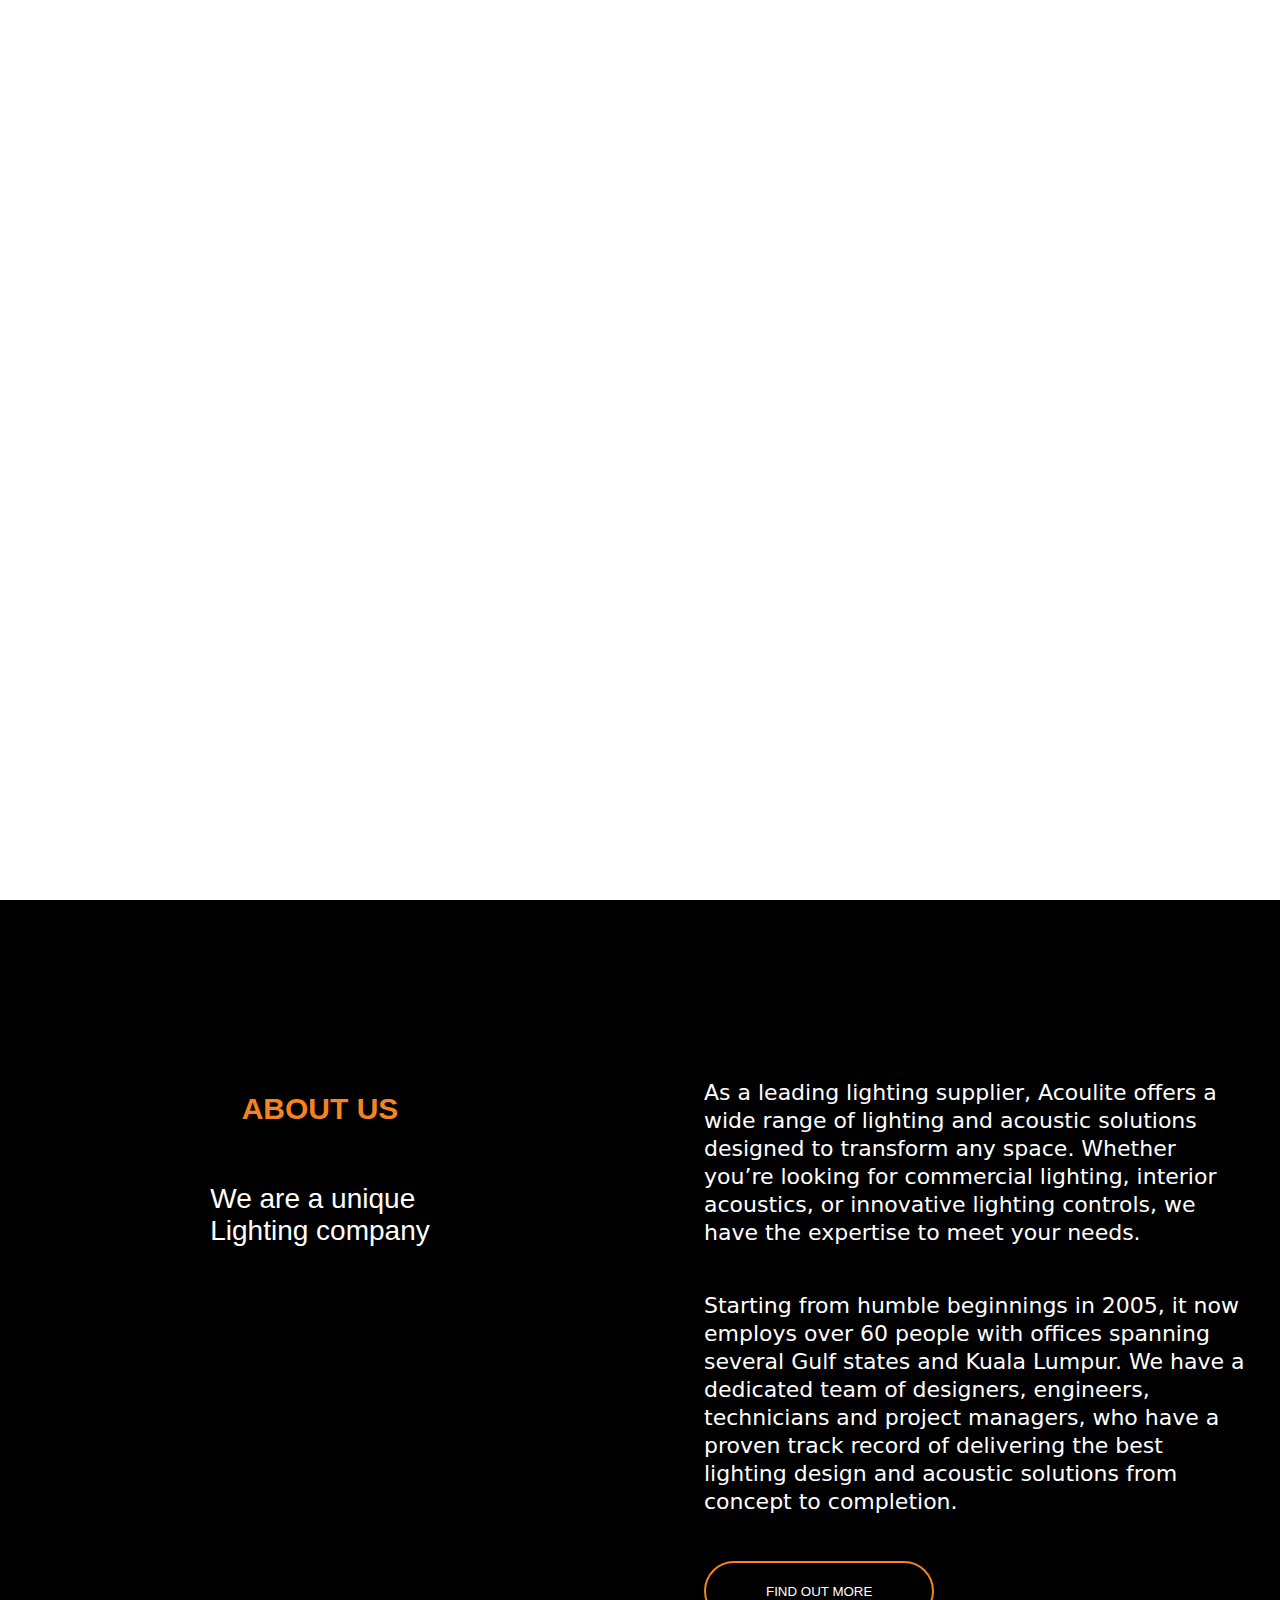
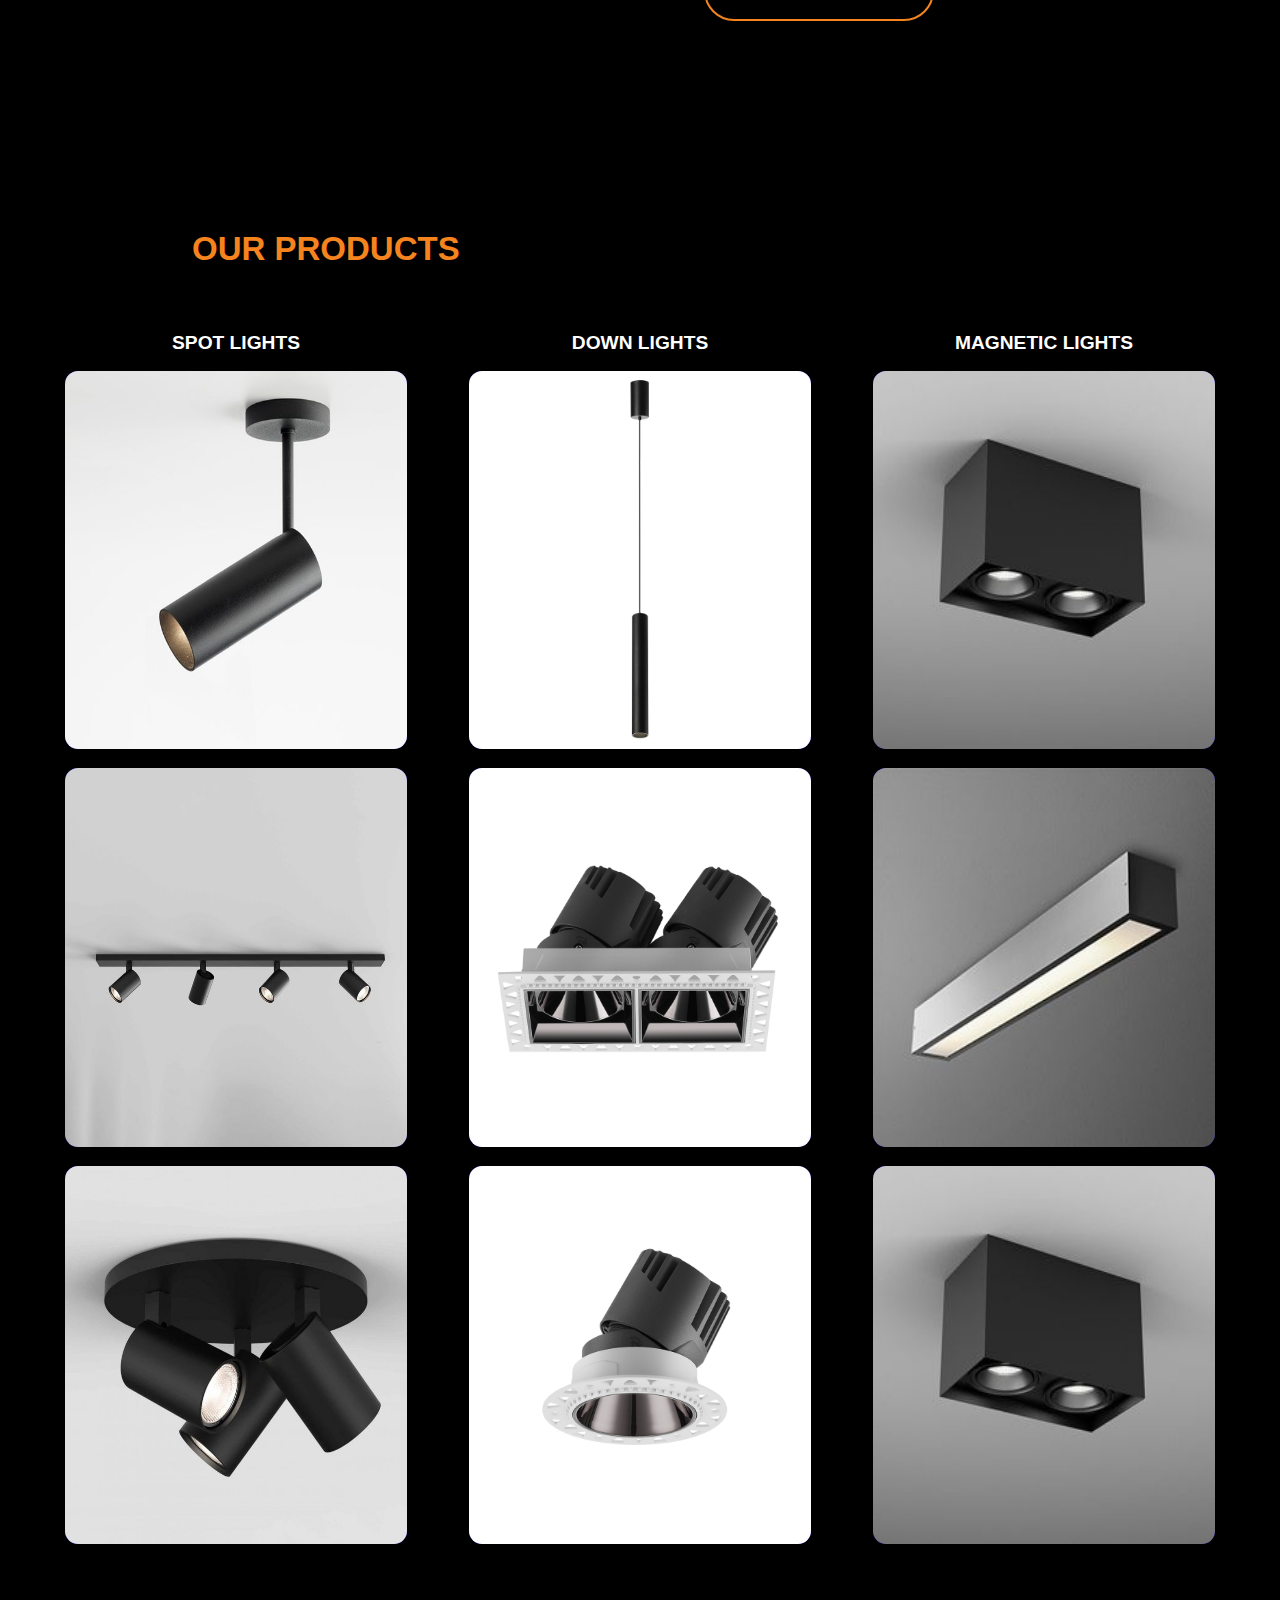
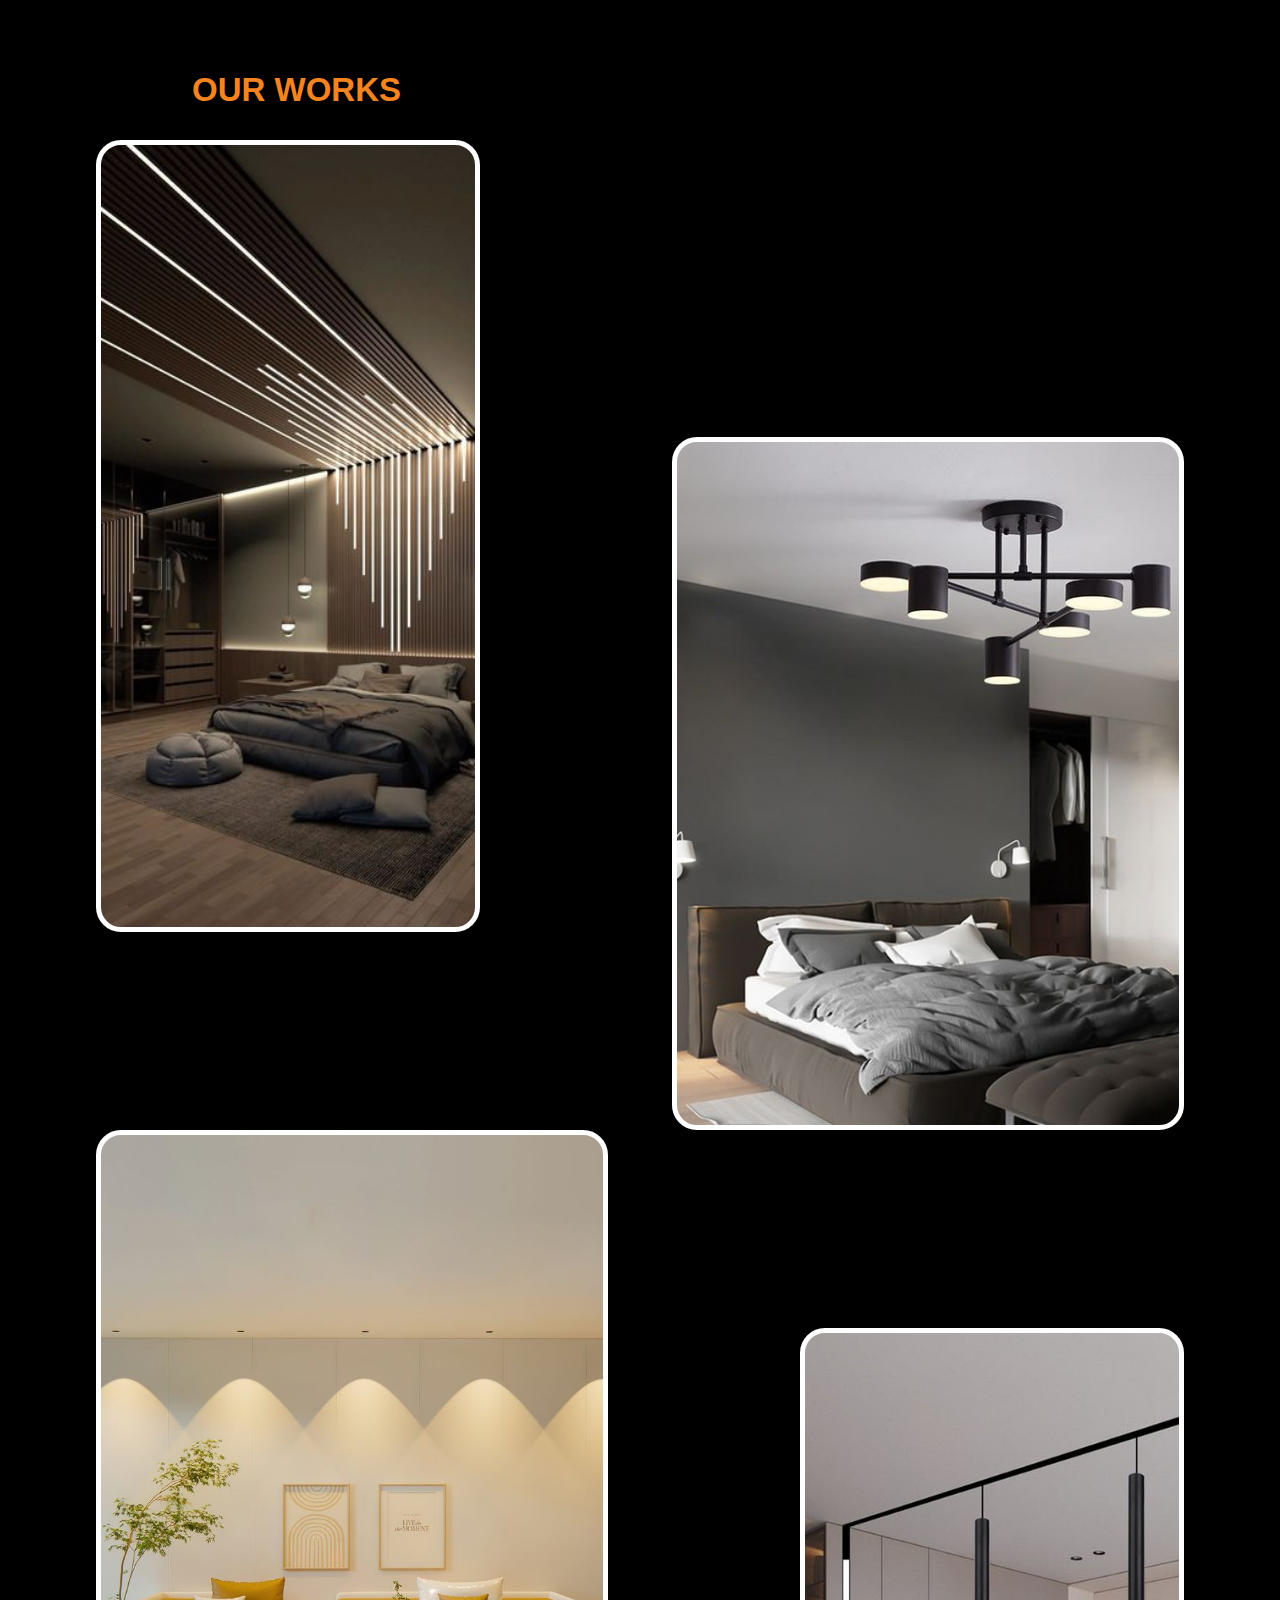
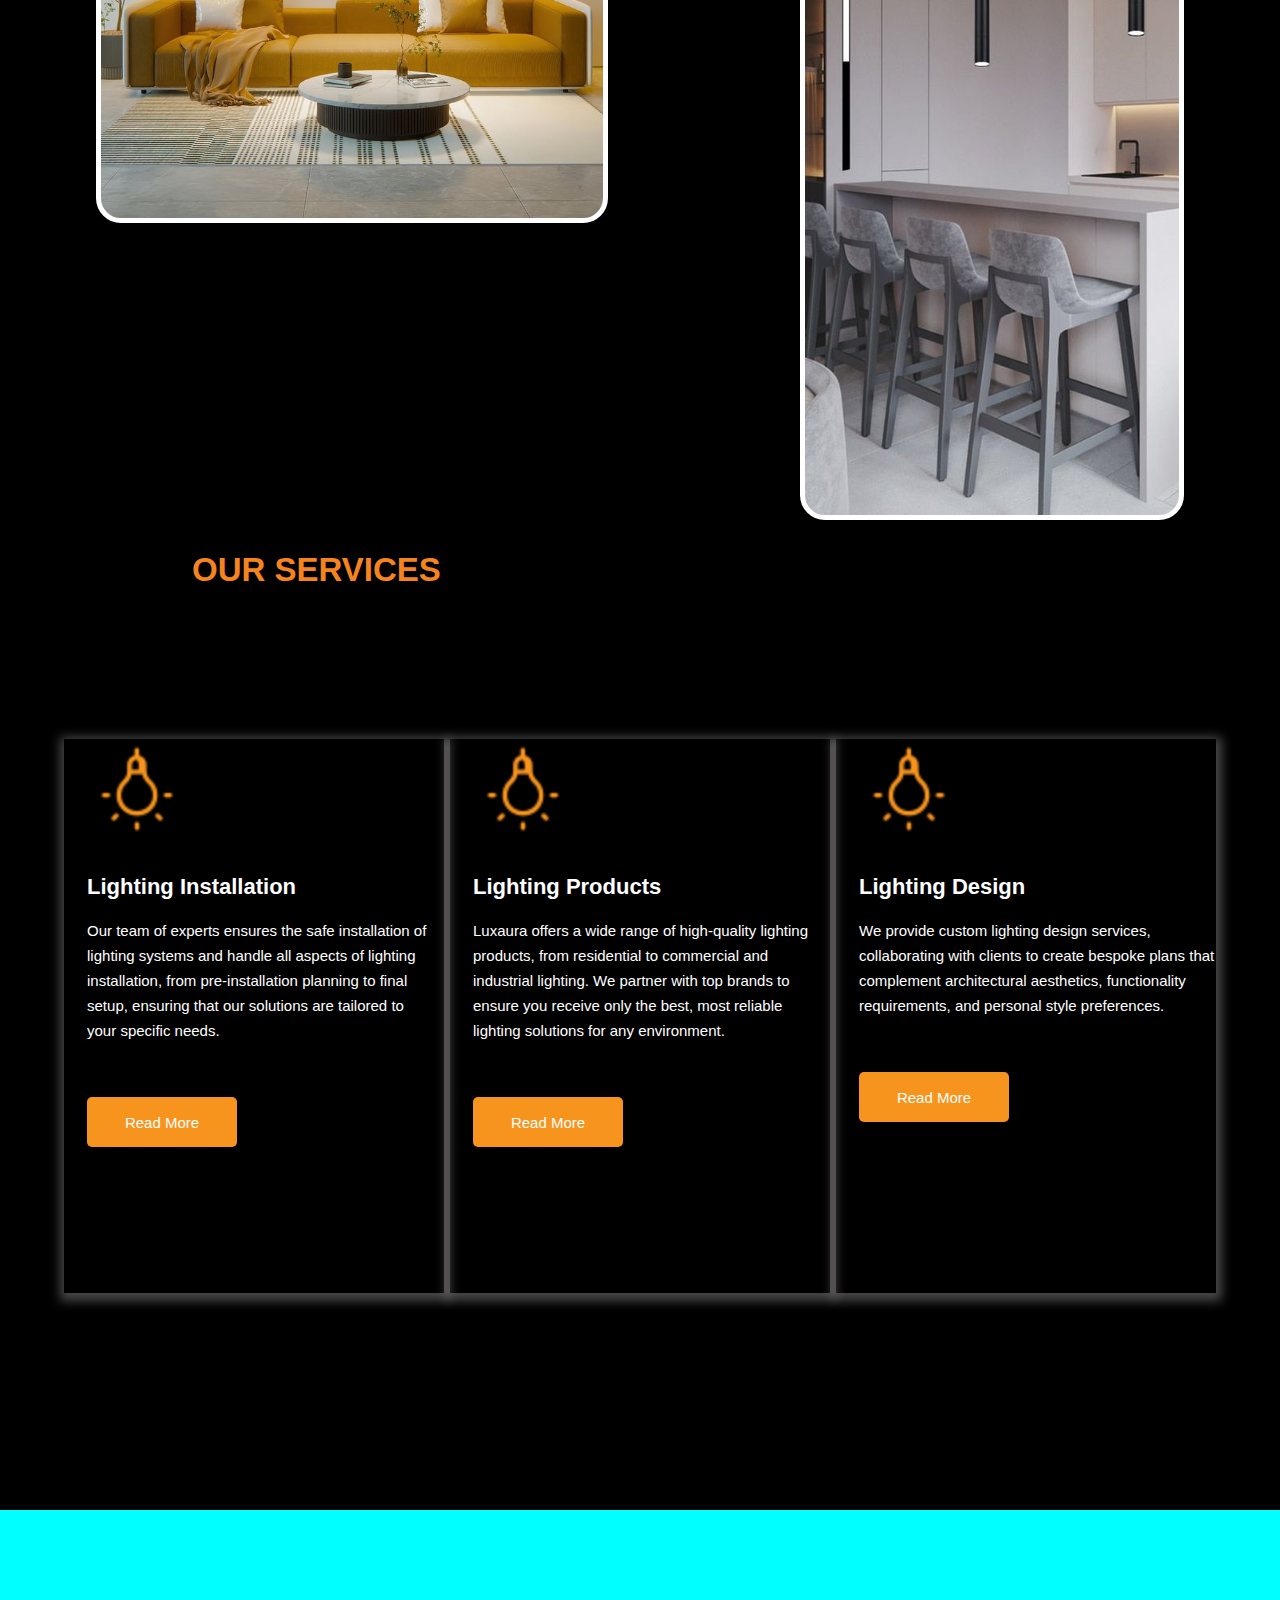
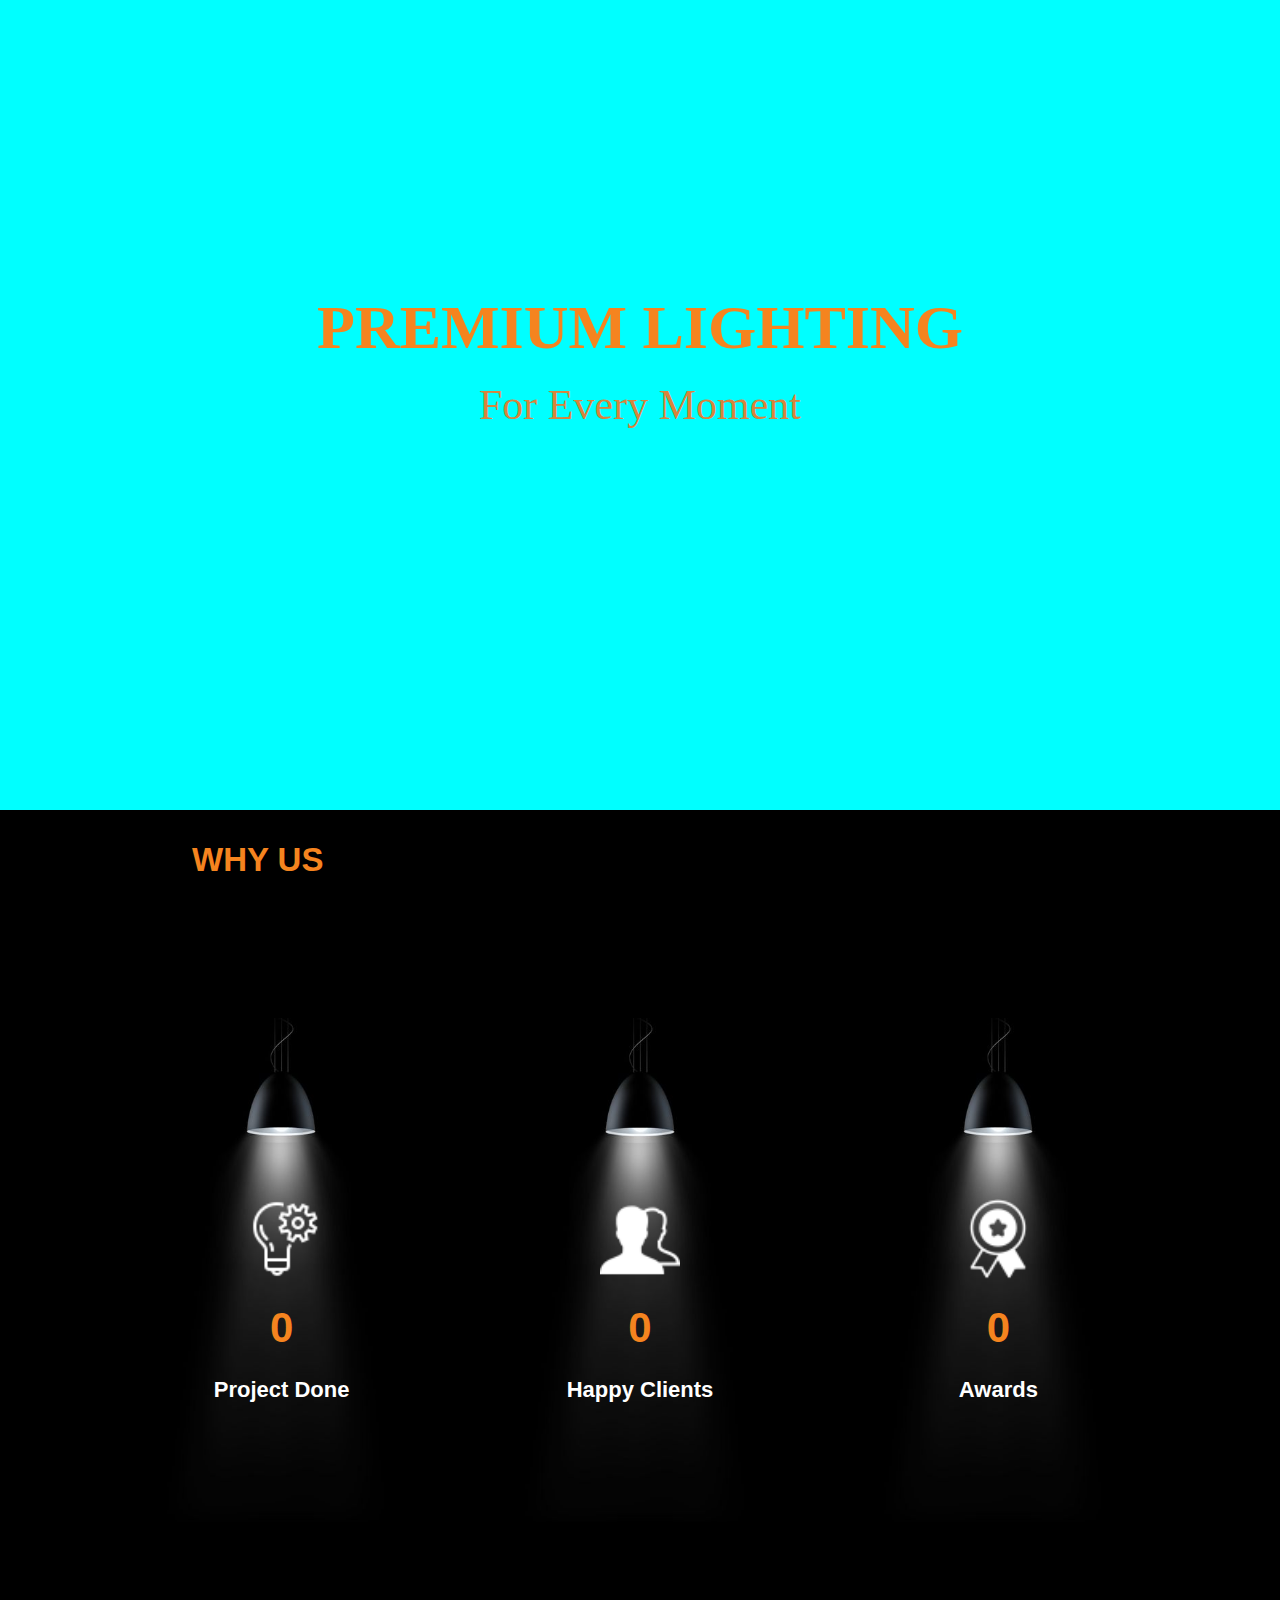
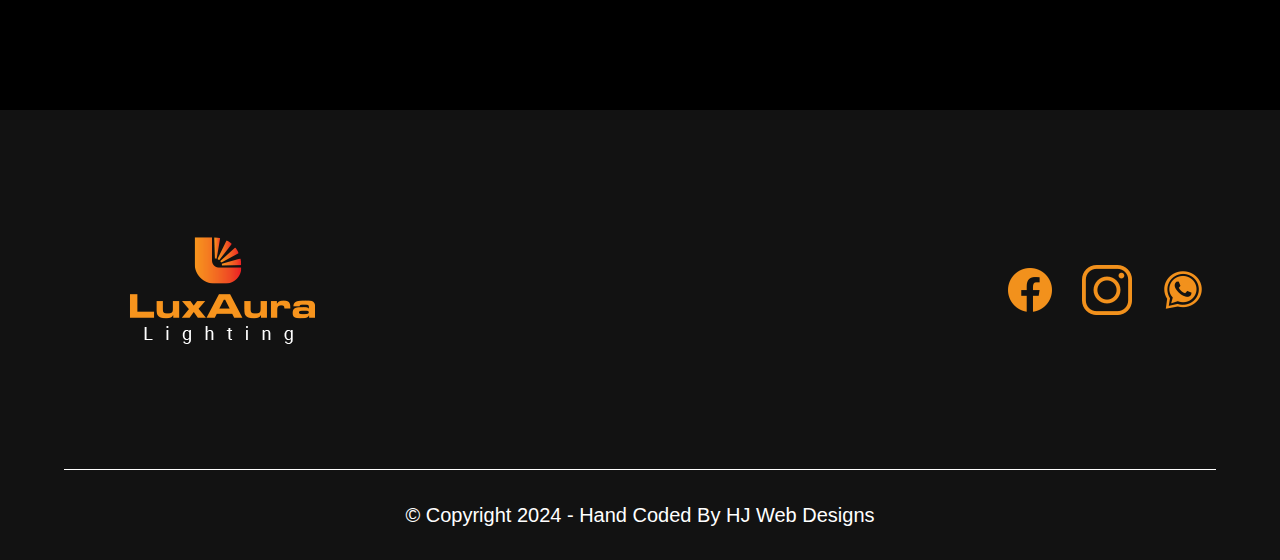
<file: index.html>
<!DOCTYPE html>
<html lang="en">
<head>
    <meta charset="UTF-8">
    <meta name="viewport" content="width=device-width, initial-scale=1.0">
    <title>LUXORIA</title>
    <link rel="stylesheet" href="index.css">

</head>
<body>
<div class="web-container">
    <div class="navbanner-container">
        
<!-- .........navbar................................ -->
        <div class="navbar-container">
          <div class="navlogo-section">
             <img src="luxoria-images/logo5.png" alt="">
          </div>
          <input type="checkbox" id="checking">
          <label for="checking"><img class="menu-icon" src="luxoria-images/icons8-menu-80.png" alt=""></label>
          <div class="nav-items">
              <input type="checkbox" id="checking">
              <label for="checking"><img src="luxoria-images/icons8-close-30.png" alt=""></label>
              <a href="#">HOME</a>
              <a href="about.html">ABOUT</a>
              <a href="product.html">PRODUCTS</a>
              <a href="gallery.html">GALLERY</a>
              <a href="contact.html">CONTACT</a>
          </div>
        </div>
<!-- ........banner................................... -->
        <div class="banner-container">
          <div class="lightBar"></div>
          <div class="topLayer"></div>
           <h1>Light Up Your World</h1>
        </div>
    </div>
<!-- ..............about............................... -->
        <div class="aboutpage-container">
            <div class="about-heading">
                <span> ABOUT US </span>
                <h3>We are a unique <br>Lighting company</h3>
            </div>
            <div class="about-content">
                <p> As a leading lighting supplier, Acoulite offers a wide range of lighting 
                    and acoustic solutions designed to transform any space. Whether 
                    you’re looking for commercial lighting, interior acoustics, or innovative 
                    lighting controls, we have the expertise to meet your needs.</p>
                     
                <p>Starting from humble beginnings in 2005, it now employs over 60 
                   people with offices spanning several Gulf states and Kuala Lumpur.
                   We have a dedicated team of designers, engineers, technicians and 
                   project managers, who have a proven track record of delivering the
                   best lighting design and acoustic solutions from concept to 
                   completion.</p>    
                
                <button>FIND OUT MORE</button>
            </div>
        </div>
<!-- ..................product................................ -->
        <div class="productpage-container">
            <div class="product-title">
                <h2>OUR PRODUCTS</h2>
            </div>
            <div class="product-container">
                <div class="section">
                  <h2>SPOT LIGHTS</h2>
                  <div class="box">
                    <img src="luxoria-images/Flat spot Black (1).jpeg" alt="">
                  </div>
                  <div class="box">
                    <img src="luxoria-images/Ascoli Four Bar Spotlight, Matt Black _ Astro.jpeg" alt="">
                  </div>
                  <div class="box">
                    <img src="luxoria-images/Ascoli Triple Round Spotlight in Matt Black.jpeg" alt="">
                  </div>
                </div>
                <div class="section">
                  <h2>DOWN LIGHTS</h2>
                  <div class="box">
                    <img src="luxoria-images/down1.jpg" alt="">
                  </div>
                  <div class="box">
                    <img src="luxoria-images/down2.jpg" alt="">
                  </div>
                  <div class="box">
                    <img src="luxoria-images/down3.jpg" alt="">
                  </div>
                </div>
                <div class="section">
                  <h2>MAGNETIC LIGHTS</h2>
                  <div class="box">
                    <img src="luxoria-images/SQUARES next 50x2 LED natynkowy - oprawy natynkowe - AQForm.jpeg" alt="">
                  </div>
                  <div class="box">
                    <img src="luxoria-images/AQForm - producent nowoczesnego oświetlenia.jpeg" alt="">
                  </div>
                  <div class="box">
                    <img src="luxoria-images/SQUARES next 50x2 LED natynkowy - oprawy natynkowe - AQForm.jpeg" alt="">
                  </div>
                </div>
              </div>
        </div>

<!-- .....................projects..................................... -->
        <div class="project-container">
            <div class="project-title">
              <h2>OUR WORKS</h2>
            </div>
            <div class="project-page1">
              <div class="project-1">
              <div class="project-content">
                <h3>Building Name</h3>
                <p>2018</p>
              </div>
              </div>
              <div class="project-2">
                <div class="project-content">
                <h3>Building Name</h3>
                <p>2018</p>
                </div>
              </div>

            </div> 
            <div class="project-page2">
              <div class="project-3">
                <div class="project-content">
                  <h3>Building Name</h3>
                   <p>2018</p>
                </div>
              </div>
              <div class="project-4">
                <div class="project-content">
                  <h3>Building Name</h3>
                  <p>2018</p>
                </div>
              </div>
            </div> 
        </div>
<!-- ......................services..................... -->
      <div class="servicepage-container">
        <div class="service-title">
          <h2>OUR SERVICES</h2>
        </div>
        <div class="service-card-container">
          <div class="service-card">
            <img src="luxoria-images/icons8-bulb-50.png" alt="">
            <h3>Lighting Installation</h3>
            <p>Our team of experts ensures the safe installation of lighting systems and handle all aspects of lighting installation, from pre-installation planning to final setup, ensuring that our solutions are tailored to your specific needs.</p><br>
            <button onclick="serviceToabout()">Read More</button>

          </div>
          <div class="service-card">
            <img src="luxoria-images/icons8-bulb-50.png" alt="">
            <h3>Lighting Products</h3>
            <p>Luxaura offers a wide range of high-quality lighting products, from residential to commercial and industrial lighting. We partner with top brands to ensure you receive only the best, most reliable lighting solutions for any environment.</p><br>

            <button onclick="serviceToabout()">Read More</button>
          </div>
          <div class="service-card">
            <img src="luxoria-images/icons8-bulb-50.png" alt="">
            <h3>Lighting Design</h3>
            <p>We provide custom lighting design services, collaborating with clients to create bespoke plans that complement architectural aesthetics, functionality requirements, and personal style preferences.</p><br>

            <button onclick="serviceToabout()">Read More</button>
          </div>
        </div>
      </div>
<!-- ..........................banner-2..................................... -->
     <div class="banner2-container">
        <h2>PREMIUM LIGHTING</h2>
        <p>For Every Moment</p>
     </div>

<!-- .............................why....................................... -->
<section class="why-choose-us">
   <div class="why-title">
    <h2>WHY US</h2>
   </div>
  <div class="stats-container">
      <div class="stat-box">
           <img src="luxoria-images/icons8-project-50.png" alt="">
           <p class="number" data-target="100">0</p>
          <h3>Project Done</h3>
      </div>
      <div class="stat-box">
           <img src="luxoria-images/icons8-group-50.png" alt="">
           <p class="number" data-target="90">0</p>
          <h3>Happy Clients</h3>
      </div>
      <div class="stat-box">
          <img src="luxoria-images/icons8-medal-50.png" alt="">
          <p class="number" data-target="50">0</p>
          <h3>Awards</h3>
      </div>
  </div>
</section>
<!-- .....................footer.......................... -->
     <div class="footer-container">
       <div class="footer-content">
         <img src="luxoria-images/logo5.png" alt="">
          <div class="footer-contact">
            <img src="luxoria-images/icons8-facebook-50.png" alt="">
            <img src="luxoria-images/icons8-instagram-50 (1).png" alt="">
            <img src="luxoria-images/icons8-whatsapp-50.png" alt="">
          </div>  
       </div>
       <div class="footer-bottom">
         <p>&copy; Copyright 2024 - Hand Coded By  HJ Web Designs</p>
       </div>
     </div>
   
</div>
<script src="script.js"></script>

</body>
</html>
</file>
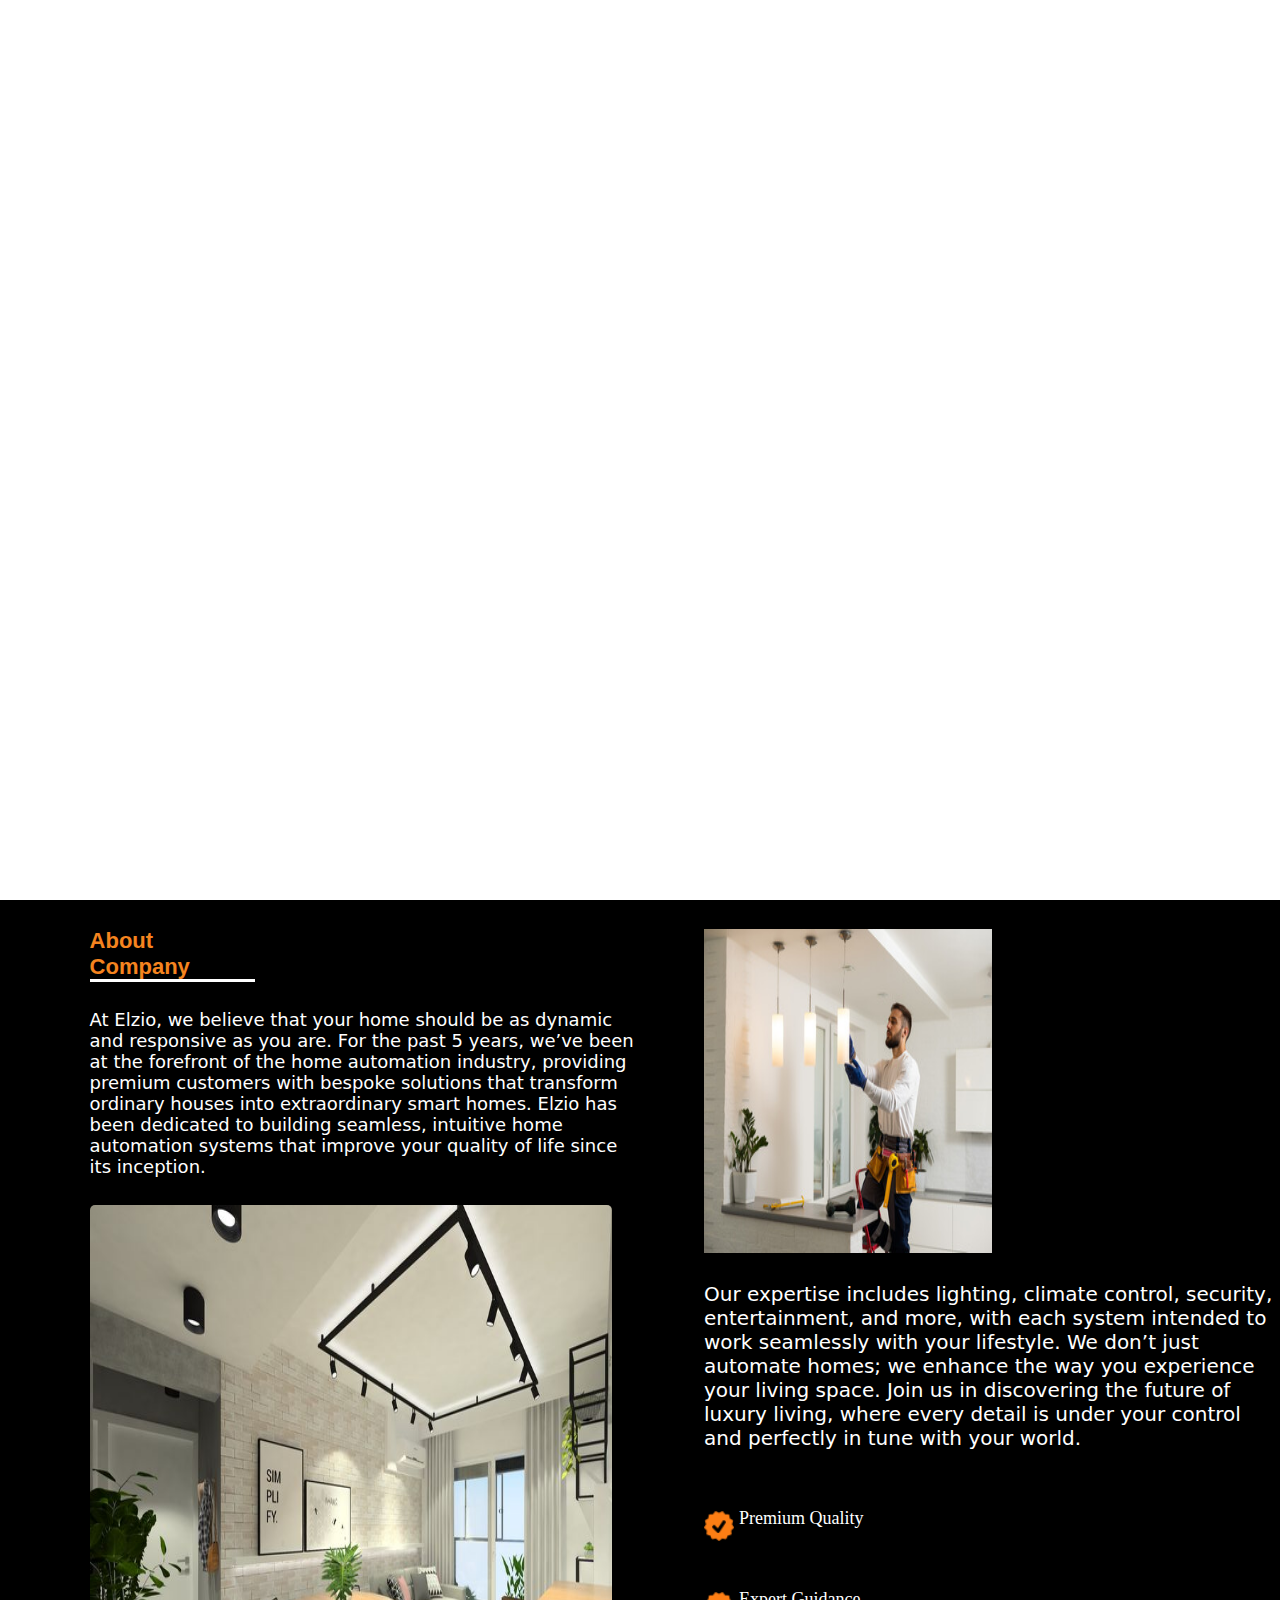
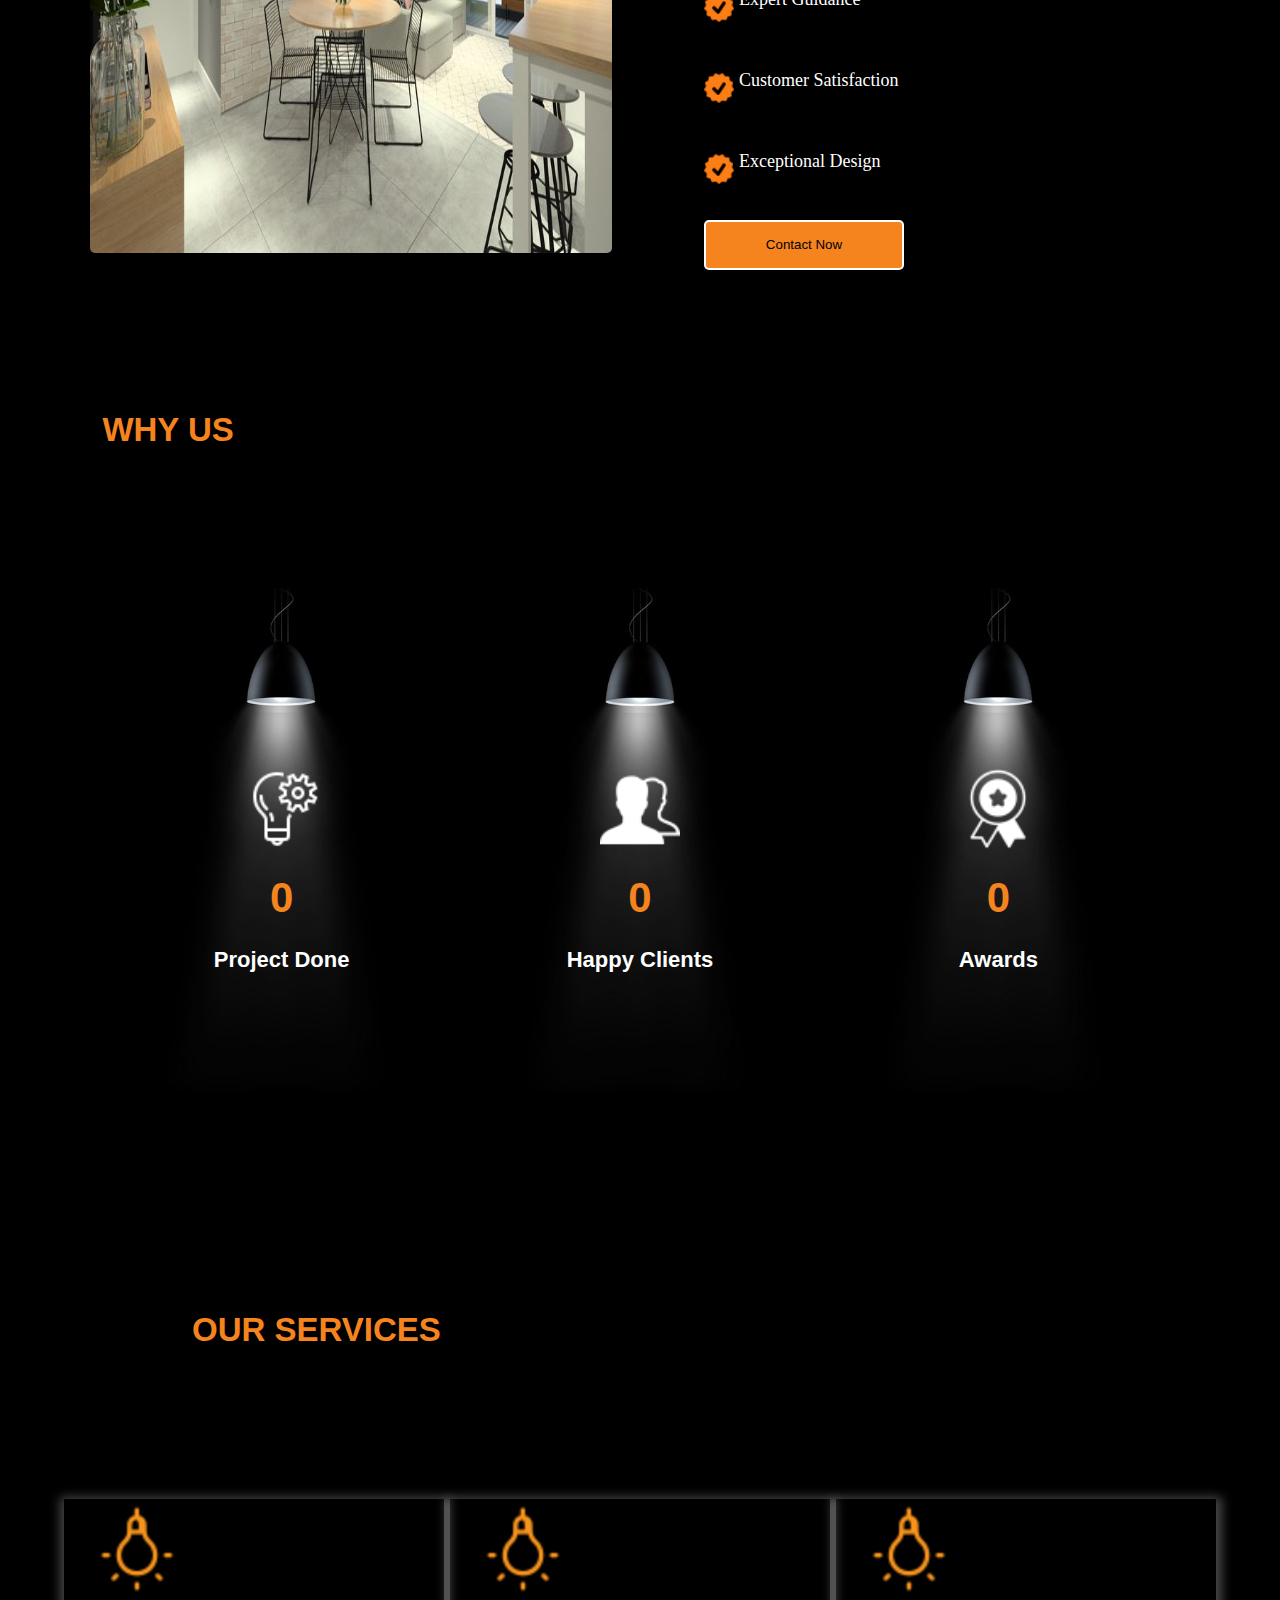
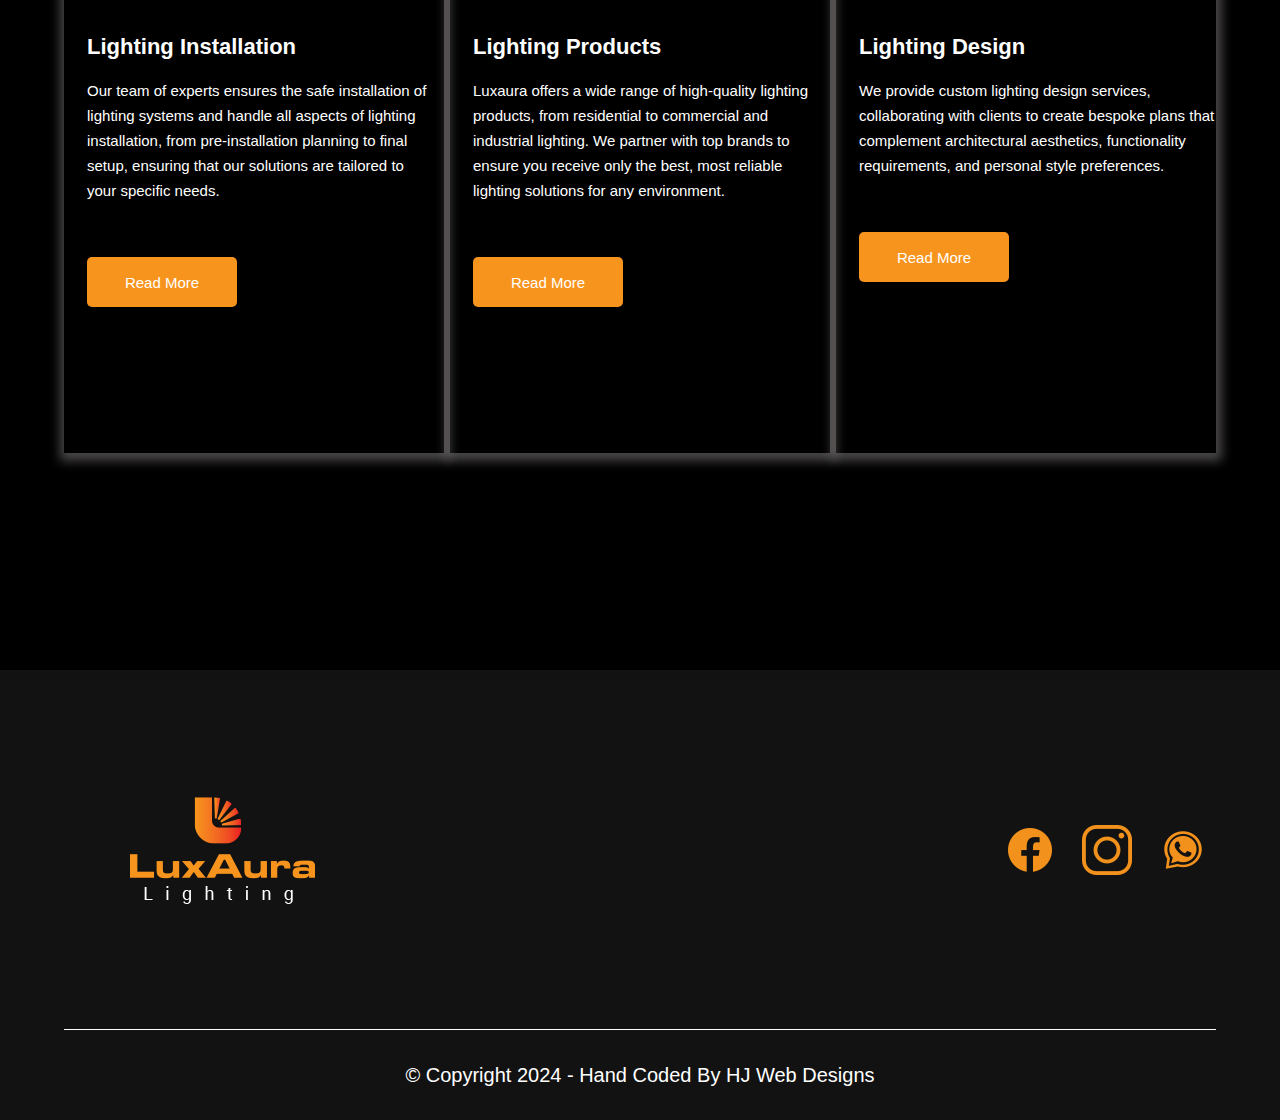
<file: about.html>
<!DOCTYPE html>
<html lang="en">
<head>
    <meta charset="UTF-8">
    <meta name="viewport" content="width=device-width, initial-scale=1.0">
    <title>Document</title>
    <link rel="stylesheet" href="about.css">
</head>
<body>
<div class="web-container">
    <div class="navbanner-container">
        
        <!-- .........navbar................................ -->
                <div class="navbar-container">
                  <div class="navlogo-section">
                     <img src="luxoria-images/logo5.png" alt="">
                  </div>
                  <input type="checkbox" id="checking">
                  <label for="checking"><img class="menu-icon" src="luxoria-images/icons8-menu-80.png" alt=""></label>
                  <div class="nav-items">
                      <input type="checkbox" id="checking">
                      <label for="checking"><img src="luxoria-images/icons8-close-30.png" alt=""></label>
                      <a href="index.html">HOME</a>
                      <a href="#">ABOUT</a>
                      <a href="product.html">PRODUCTS</a>
                      <a href="gallery.html">GALLERY</a>
                      <a href="contact.html">CONTACT</a>
                  </div>
                </div>
        <!-- ........banner................................... -->
                <div class="banner-container">
                 <h1>ABOUT US</h1>
                </div>
            </div>

       <!-- ...............about.................................... -->
        <div class="about-container">
            <div class="section-1">
              <div class="about-title">About Company</div>
              <p>At Elzio, we believe that your home should be as dynamic and responsive as you are. 
            For the past 5 years, we’ve been at the forefront of the home automation industry, providing
             premium customers with bespoke solutions that transform ordinary houses into extraordinary 
             smart homes. Elzio has been dedicated to building seamless, intuitive home automation systems 
             that improve your quality of life since its inception.</p>

             <img src="luxoria-images/gallery2.jpg" alt="">
            </div>
            <div class="section-2">
                <img src="luxoria-images/servicebg.jpg" alt="">
            <p>Our expertise includes lighting, climate control, security, entertainment, and more, with
             each system intended to work seamlessly with your lifestyle. We don’t just automate 
             homes; we enhance the way you experience your living space. Join us in discovering 
             the future of luxury living, where every detail is under your control and perfectly in tune
             with your world. </p>
            
             <ul class="features-list">
                <li><img src="luxoria-images/icons8-approval-26.png" alt="">Premium Quality</li>
                <li><img src="luxoria-images/icons8-approval-26.png" alt="">Expert Guidance</li>
                <li><img src="luxoria-images/icons8-approval-26.png" alt="">Customer Satisfaction</li>
                <li><img src="luxoria-images/icons8-approval-26.png" alt="">Exceptional Design</li>
              </ul>
            <button onclick="navigateToPage()">Contact Now</button>
            </div>
        </div>
            <!-- .............................why....................................... -->
            <section class="why-choose-us">
              <div class="why-title">
               <h2>WHY US</h2>
              </div>
             <div class="stats-container">
                 <div class="stat-box">
                      <img src="luxoria-images/icons8-project-50.png" alt="">
                      <p class="number" data-target="100">0</p>
                     <h3>Project Done</h3>
                 </div>
                 <div class="stat-box">
                      <img src="luxoria-images/icons8-group-50.png" alt="">
                      <p class="number" data-target="90">0</p>
                     <h3>Happy Clients</h3>
                 </div>
                 <div class="stat-box">
                     <img src="luxoria-images/icons8-medal-50.png" alt="">
                     <p class="number" data-target="50">0</p>
                     <h3>Awards</h3>
                 </div>
             </div>
            </section>

      <!-- ......................services..................... -->
      <div class="servicepage-container">
        <div class="service-title">
          <h2>OUR SERVICES</h2>
        </div>
        <div class="service-card-container">
          <div class="service-card">
            <img src="luxoria-images/icons8-bulb-50.png" alt="">
            <h3>Lighting Installation</h3>
            <p>Our team of experts ensures the safe installation of lighting systems and handle all aspects of lighting installation, from pre-installation planning to final setup, ensuring that our solutions are tailored to your specific needs.</p><br>
            <button>Read More</button>

          </div>
          <div class="service-card">
            <img src="luxoria-images/icons8-bulb-50.png" alt="">
            <h3>Lighting Products</h3>
            <p>Luxaura offers a wide range of high-quality lighting products, from residential to commercial and industrial lighting. We partner with top brands to ensure you receive only the best, most reliable lighting solutions for any environment.</p><br>

            <button>Read More</button>
          </div>
          <div class="service-card">
            <img src="luxoria-images/icons8-bulb-50.png" alt="">
            <h3>Lighting Design</h3>
            <p>We provide custom lighting design services, collaborating with clients to create bespoke plans that complement architectural aesthetics, functionality requirements, and personal style preferences.</p><br>

            <button>Read More</button>
          </div>
        </div>
      </div>
        <!-- .....................footer.......................... -->
     <div class="footer-container">
        <div class="footer-content">
          <img src="luxoria-images/logo5.png" alt="">
           <div class="footer-contact">
             <img src="luxoria-images/icons8-facebook-50.png" alt="">
             <img src="luxoria-images/icons8-instagram-50 (1).png" alt="">
             <img src="luxoria-images/icons8-whatsapp-50.png" alt="">
           </div>  
        </div>
        <div class="footer-bottom">
          <p>&copy; Copyright 2024 - Hand Coded By  HJ Web Designs</p>
        </div>
      </div>
</div>
<script src="script.js"></script>    
</body>
</html>
</file>
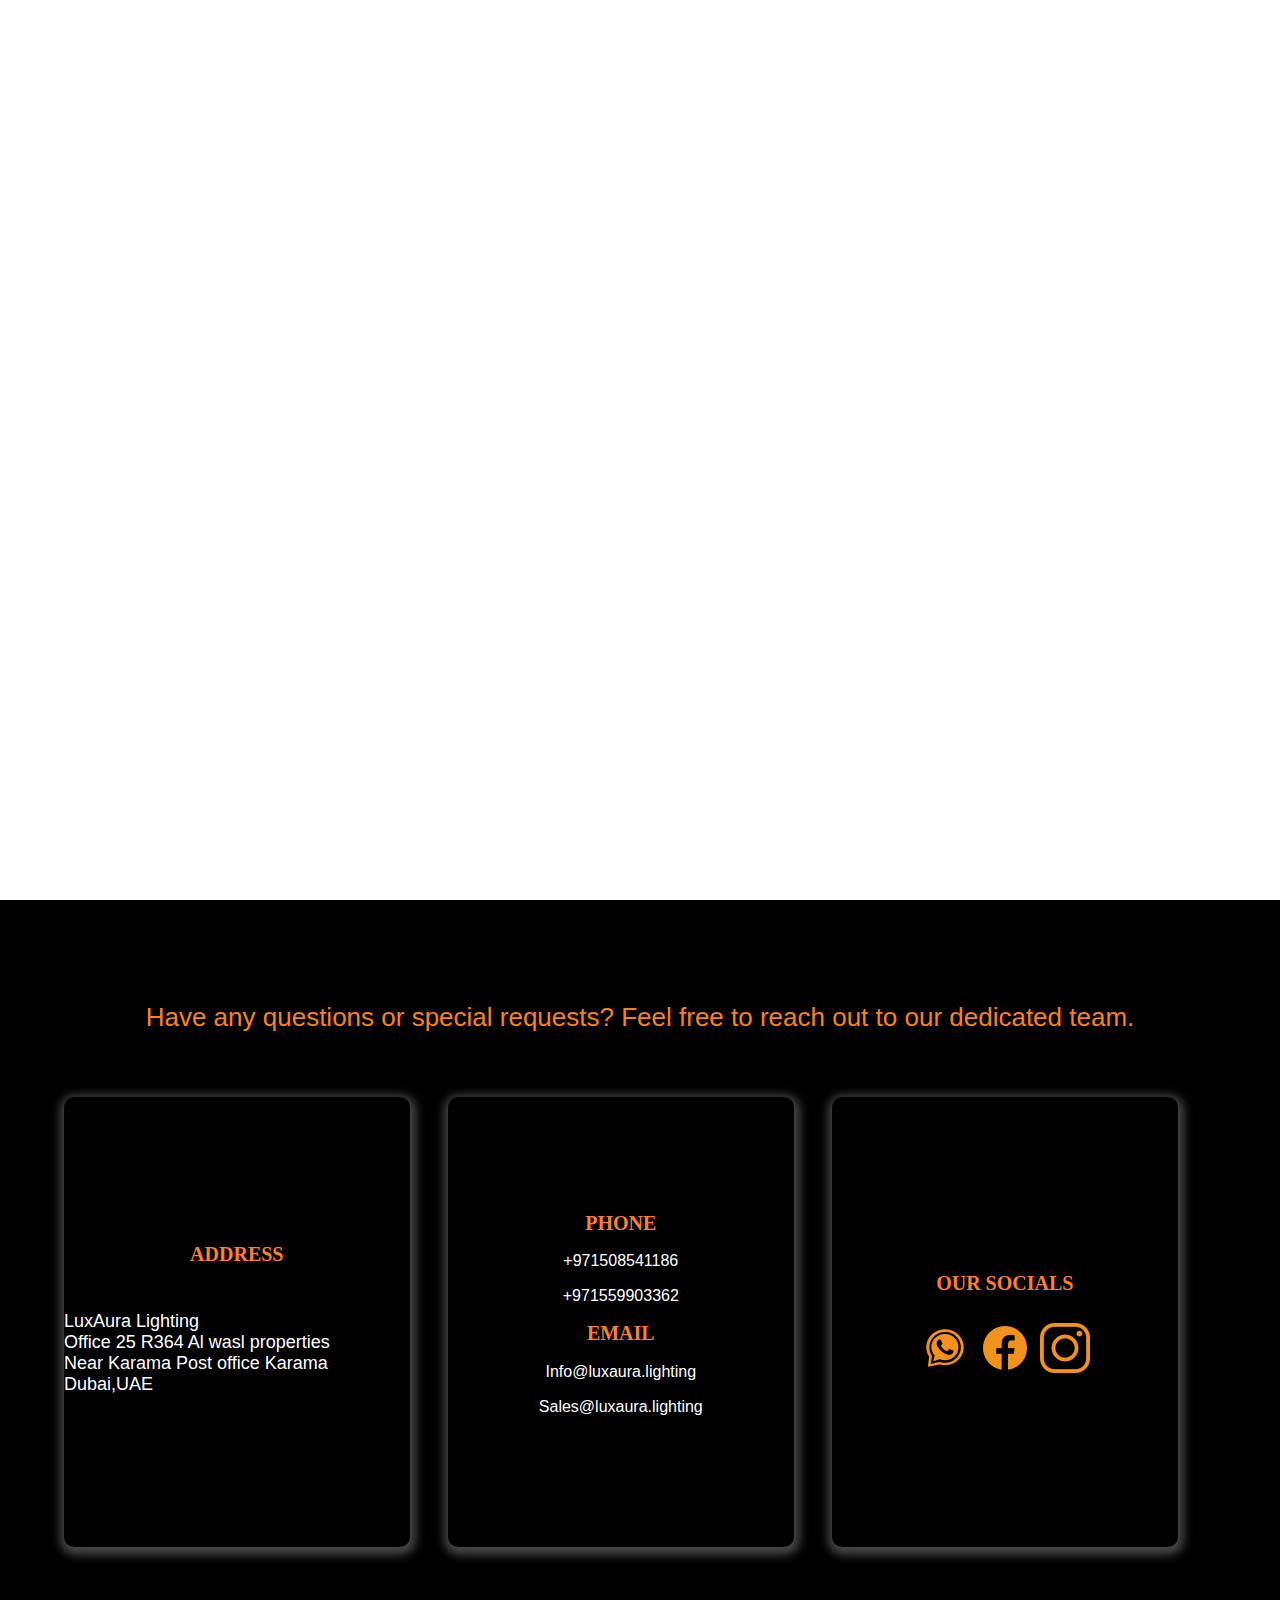
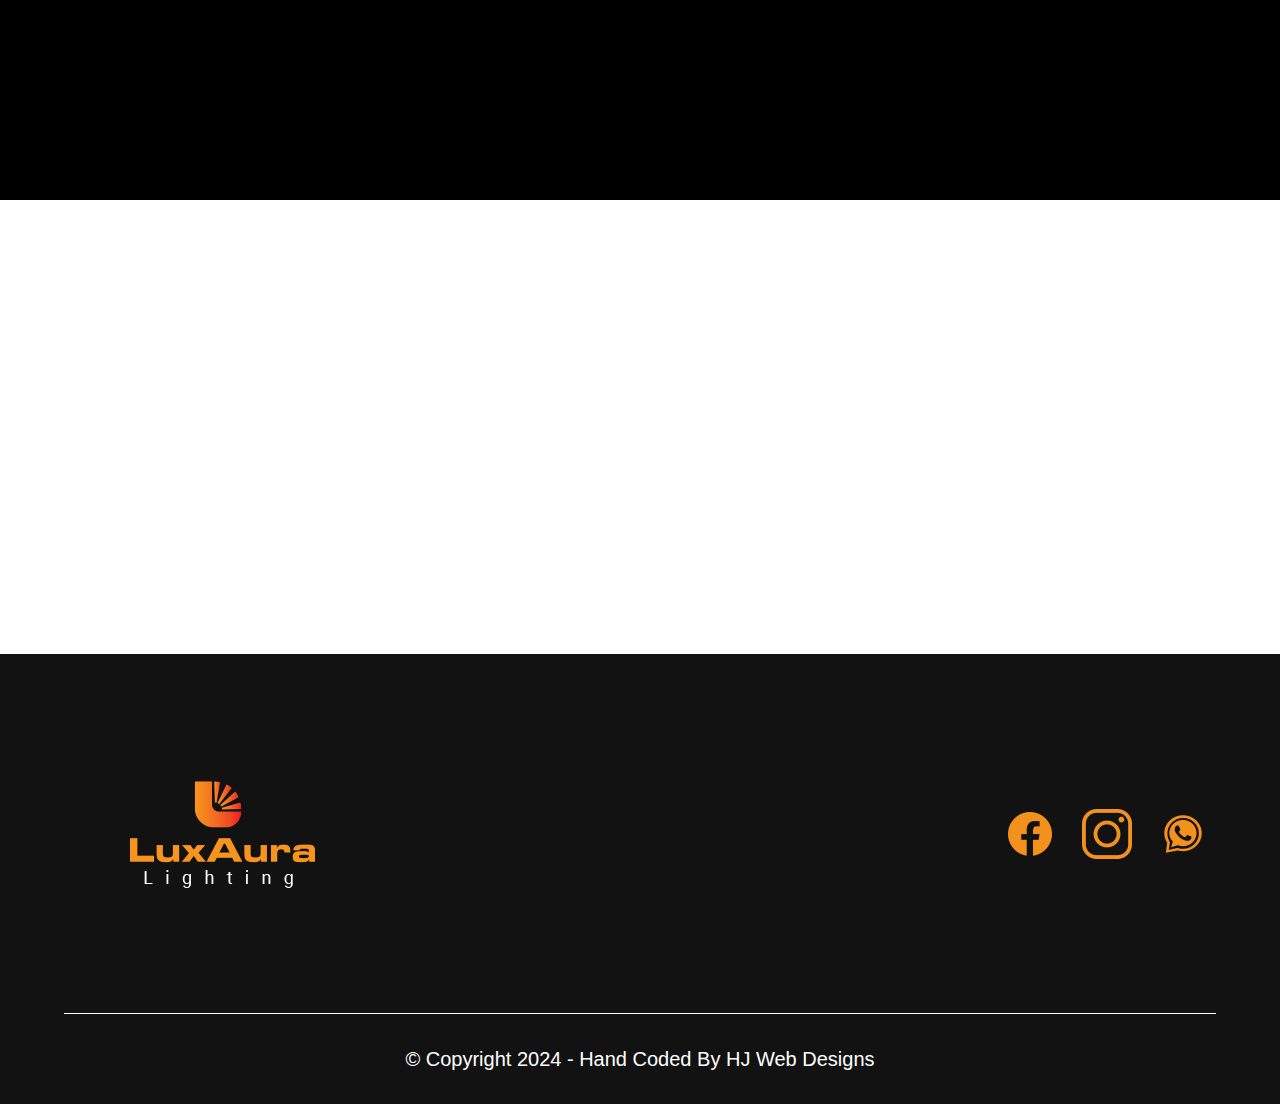
<file: contact.html>
<!DOCTYPE html>
<html lang="en">
<head>
    <meta charset="UTF-8">
    <meta name="viewport" content="width=device-width, initial-scale=1.0">
    <title>Document</title>
    <link rel="stylesheet" href="contact.css">
</head>
<body>
    <div class="web-container">
        <div class="navbanner-container">
            
    <!-- .........navbar................................ -->
            <div class="navbar-container">
              <div class="navlogo-section">
                 <img src="luxoria-images/logo5.png" alt="">
              </div>
              <input type="checkbox" id="checking">
              <label for="checking"><img class="menu-icon" src="luxoria-images/icons8-menu-80.png" alt=""></label>
              <div class="nav-items">
                  <input type="checkbox" id="checking">
                  <label for="checking"><img src="luxoria-images/icons8-close-30.png" alt=""></label>
                  <a href="index.html">HOME</a>
                  <a href="about.html">ABOUT</a>
                  <a href="product.html">PRODUCTS</a>
                  <a href="gallery.html">GALLERY</a>
                  <a href="#">CONTACT</a>
              </div>
            </div>
    <!-- ........banner................................... -->
            <div class="banner-container">
                <h1>CONTACT US</h1>
            </div>
        </div>
    <!-- ..............contact.......................... -->
    <div class="contacts-section">
        <p>Have any questions or special requests? Feel free to reach out to our dedicated team.</p>
        <div class="contacts-grid">
          <div class="contact-card">
            <h3>ADDRESS</h3>
            <p>LuxAura Lighting <br>
              Office 25 R364 Al wasl properties <br>
              Near Karama Post office
              Karama Dubai,UAE</p>
          </div>
          <div class="contact-card">
            <h3>PHONE</h3>
            <a href="tel:+971508541186">+971508541186</a>
            <a href="tel:+971559903362">+971559903362</a>
            <h3>EMAIL</h3>
            <a href="Info@luxaura.lighting">Info@luxaura.lighting</a>
            <a href="Sales@luxaura.lighting">Sales@luxaura.lighting
            </a>
          </div>
          <div class="contact-card">
            <h3>OUR SOCIALS</h3>
            <div class="social-icons">
                <img src="luxoria-images/icons8-whatsapp-50.png" alt="">
                <img src="luxoria-images/icons8-facebook-50.png" alt="">
                <img src="luxoria-images/icons8-instagram-50 (1).png" alt="">
            </div>
          </div>
        </div>
      </div>
         <!-- ........................................................... -->

         <iframe src="https://www.google.com/maps/embed?pb=!1m17!1m12!1m3!1d3608.6863801246486!2d55.306423175383465!3d25.24748607767857!2m3!1f0!2f0!3f0!3m2!1i1024!2i768!4f13.1!3m2!1m1!2zMjXCsDE0JzUxLjAiTiA1NcKwMTgnMzIuNCJF!5e0!3m2!1sen!2sin!4v1735547836388!5m2!1sen!2sin" width="800" height="600" style="border:0;" allowfullscreen="" loading="lazy" referrerpolicy="no-referrer-when-downgrade"></iframe>
          <!-- .....................footer.......................... -->
    <div class="footer-container">
        <div class="footer-content">
          <img src="luxoria-images/logo5.png" alt="">
           <div class="footer-contact">
             <img src="luxoria-images/icons8-facebook-50.png" alt="">
             <img src="luxoria-images/icons8-instagram-50 (1).png" alt="">
             <img src="luxoria-images/icons8-whatsapp-50.png" alt="">
           </div>  
        </div>
        <div class="footer-bottom">
          <p>&copy; Copyright 2024 - Hand Coded By  HJ Web Designs</p>
        </div>
      </div>
    
</body>
</html>
</file>
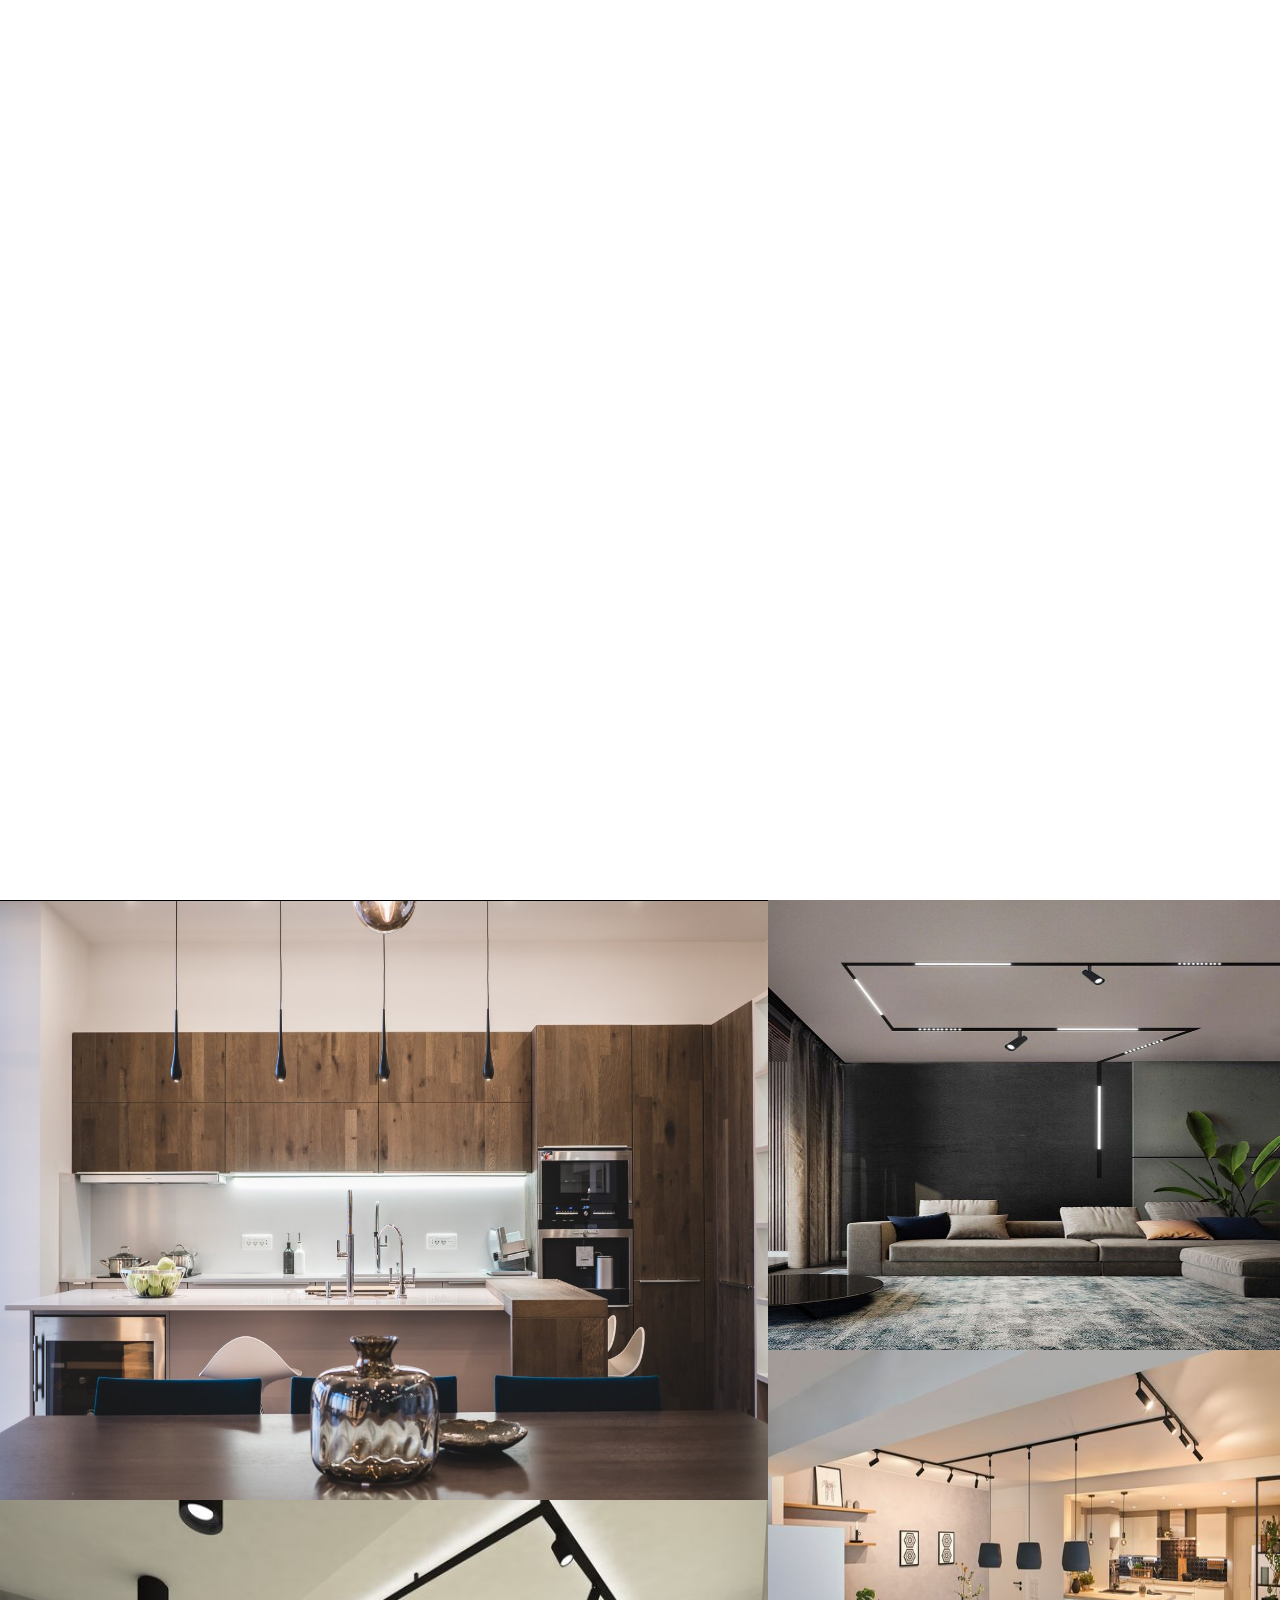
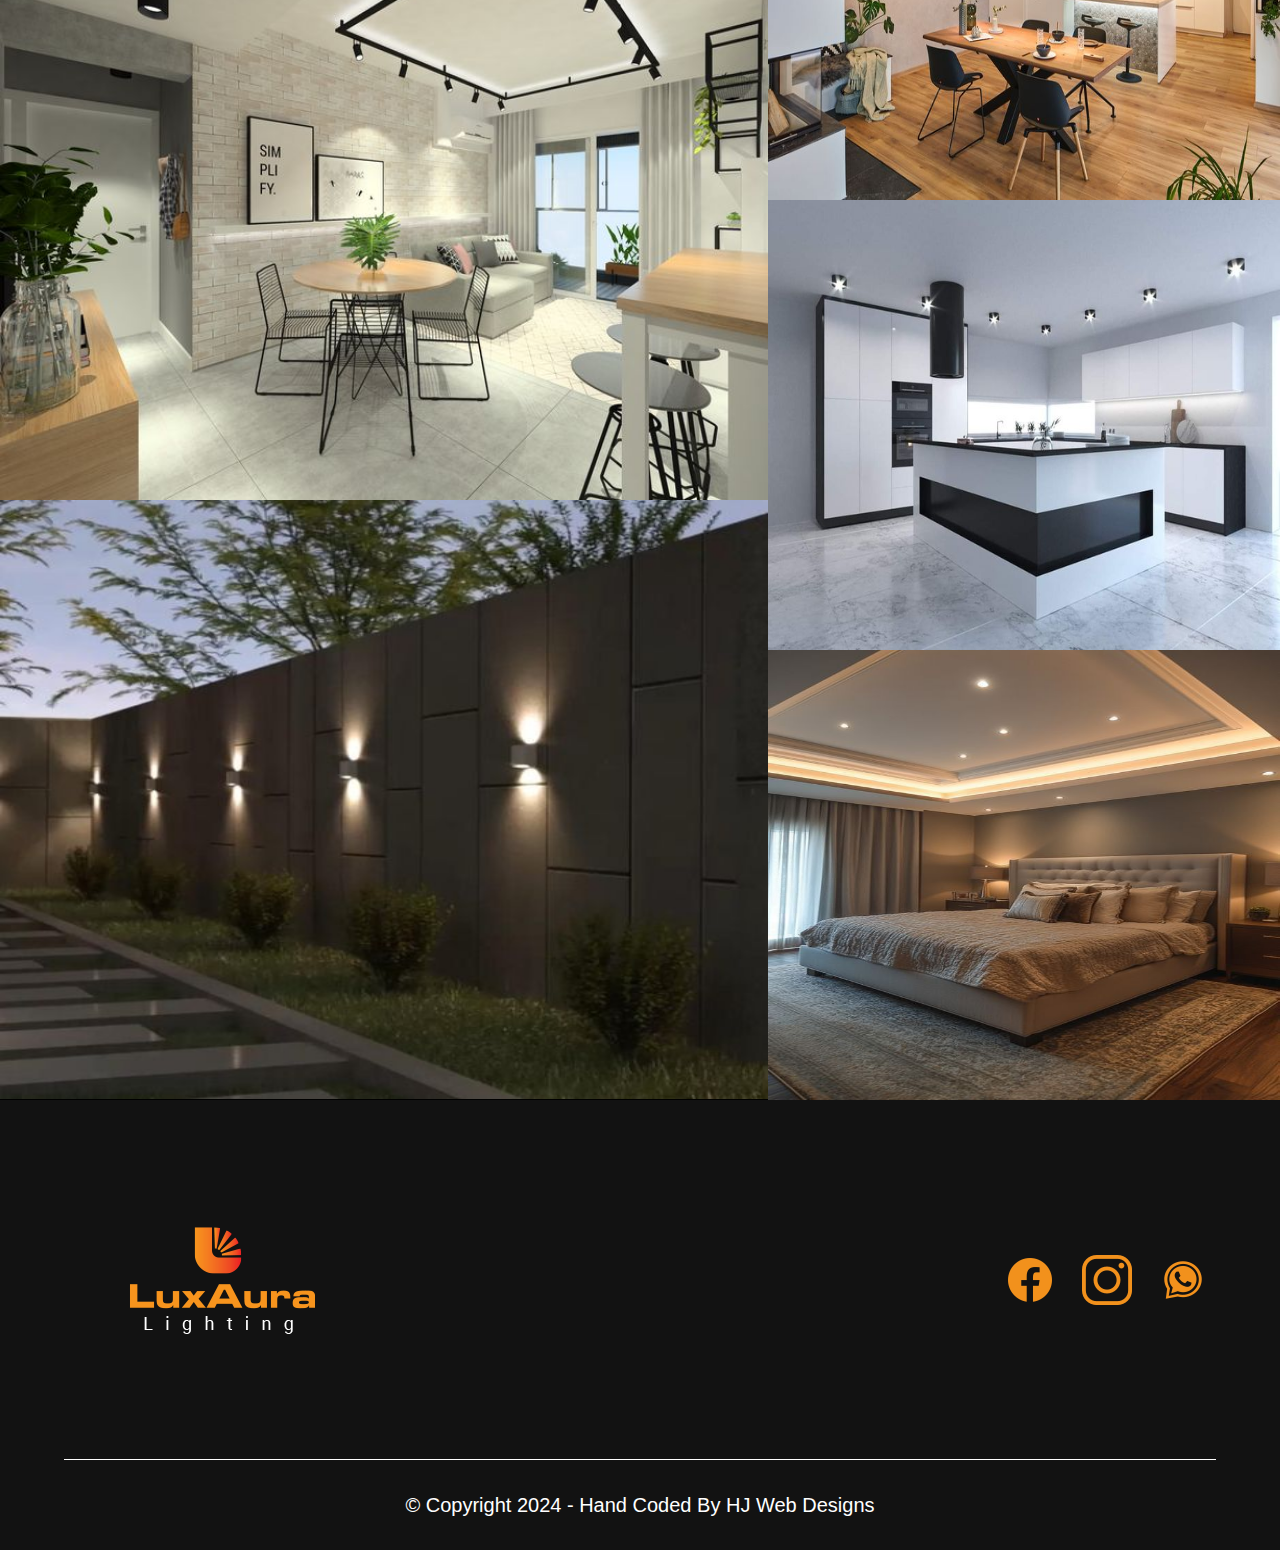
<file: gallery.html>
<!DOCTYPE html>
<html lang="en">
<head>
    <meta charset="UTF-8">
    <meta name="viewport" content="width=device-width, initial-scale=1.0">
    <title>Document</title>
    <link rel="stylesheet" href="gallery.css">
</head>
<body>
    <div class="web-container">
        <div class="navbanner-container">
            
    <!-- .........navbar................................ -->
            <div class="navbar-container">
              <div class="navlogo-section">
                 <img src="luxoria-images/logo5.png" alt="">
              </div>
              <input type="checkbox" id="checking">
              <label for="checking"><img class="menu-icon" src="luxoria-images/icons8-menu-80.png" alt=""></label>
              <div class="nav-items">
                  <input type="checkbox" id="checking">
                  <label for="checking"><img src="luxoria-images/icons8-close-30.png" alt=""></label>
                  <a href="index.html">HOME</a>
                  <a href="about.html">ABOUT</a>
                  <a href="product.html">PRODUCTS</a>
                  <a href="#">GALLERY</a>
                  <a href="contact.html">CONTACT</a>
              </div>
            </div>
    <!-- ........banner................................... -->
            <div class="banner-container">
               <h1>GALLERY</h1>
            </div>
        </div>

    <!-- .................gallery.......................... -->
    <div class="gallery-container">
        <div class="section-1">
          <img src="luxoria-images/gallery3.jpg" alt="">
          <img src="luxoria-images/gallery2.jpg" alt="">
          <img src="luxoria-images\download (4).jpg" alt="">
        </div>
        <div class="section-2">
         <img src="luxoria-images/gallery4.jpg" alt="">
         <img src="luxoria-images/galler5.jpg" alt="">
         <img src="luxoria-images/gallery6.jpg" alt="">
         <img src="luxoria-images/gallery7.jpg" alt="">
        </div>
    </div>

        <!-- .....................footer.......................... -->
        <div class="footer-container">
            <div class="footer-content">
              <img src="luxoria-images/logo5.png" alt="">
               <div class="footer-contact">
                 <img src="luxoria-images/icons8-facebook-50.png" alt="">
                 <img src="luxoria-images/icons8-instagram-50 (1).png" alt="">
                 <img src="luxoria-images/icons8-whatsapp-50.png" alt="">
               </div>  
            </div>
            <div class="footer-bottom">
              <p>&copy; Copyright 2024 - Hand Coded By  HJ Web Designs</p>
            </div>
          </div>
</body>
</html>
</file>
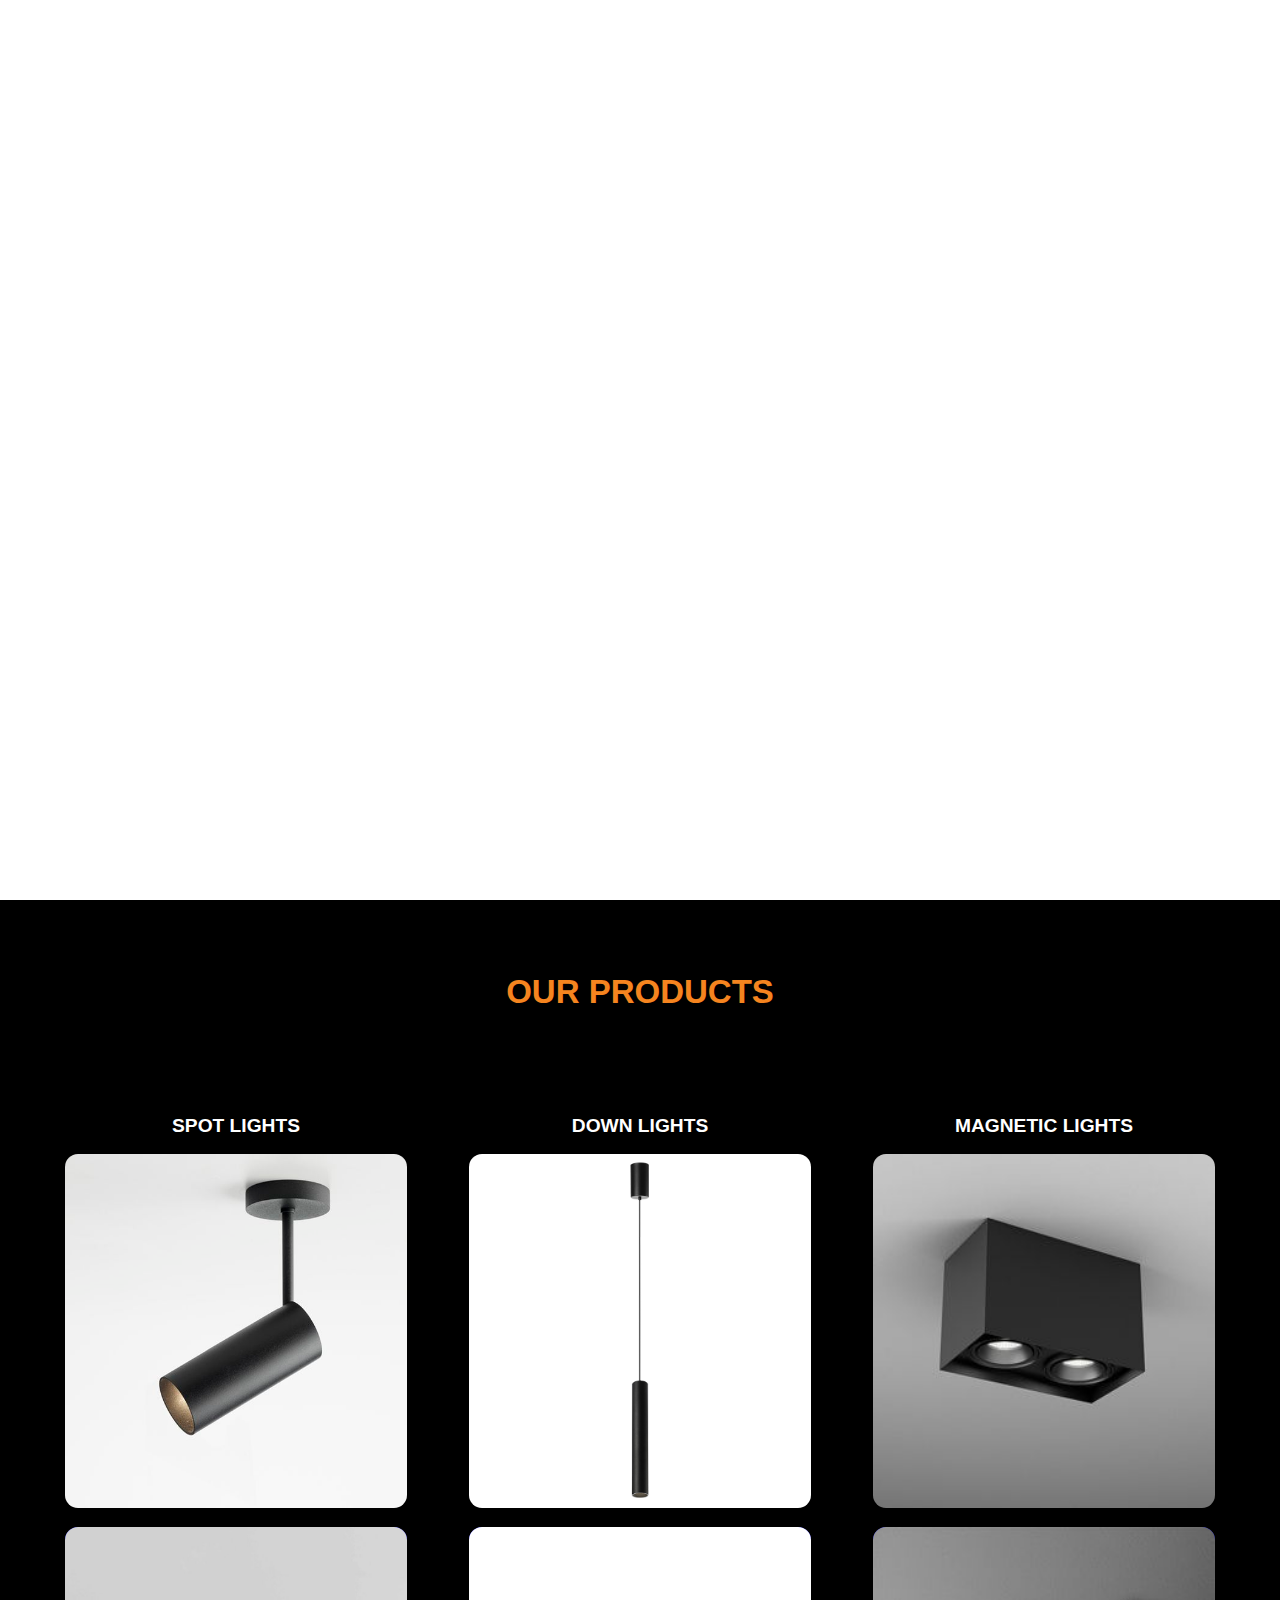
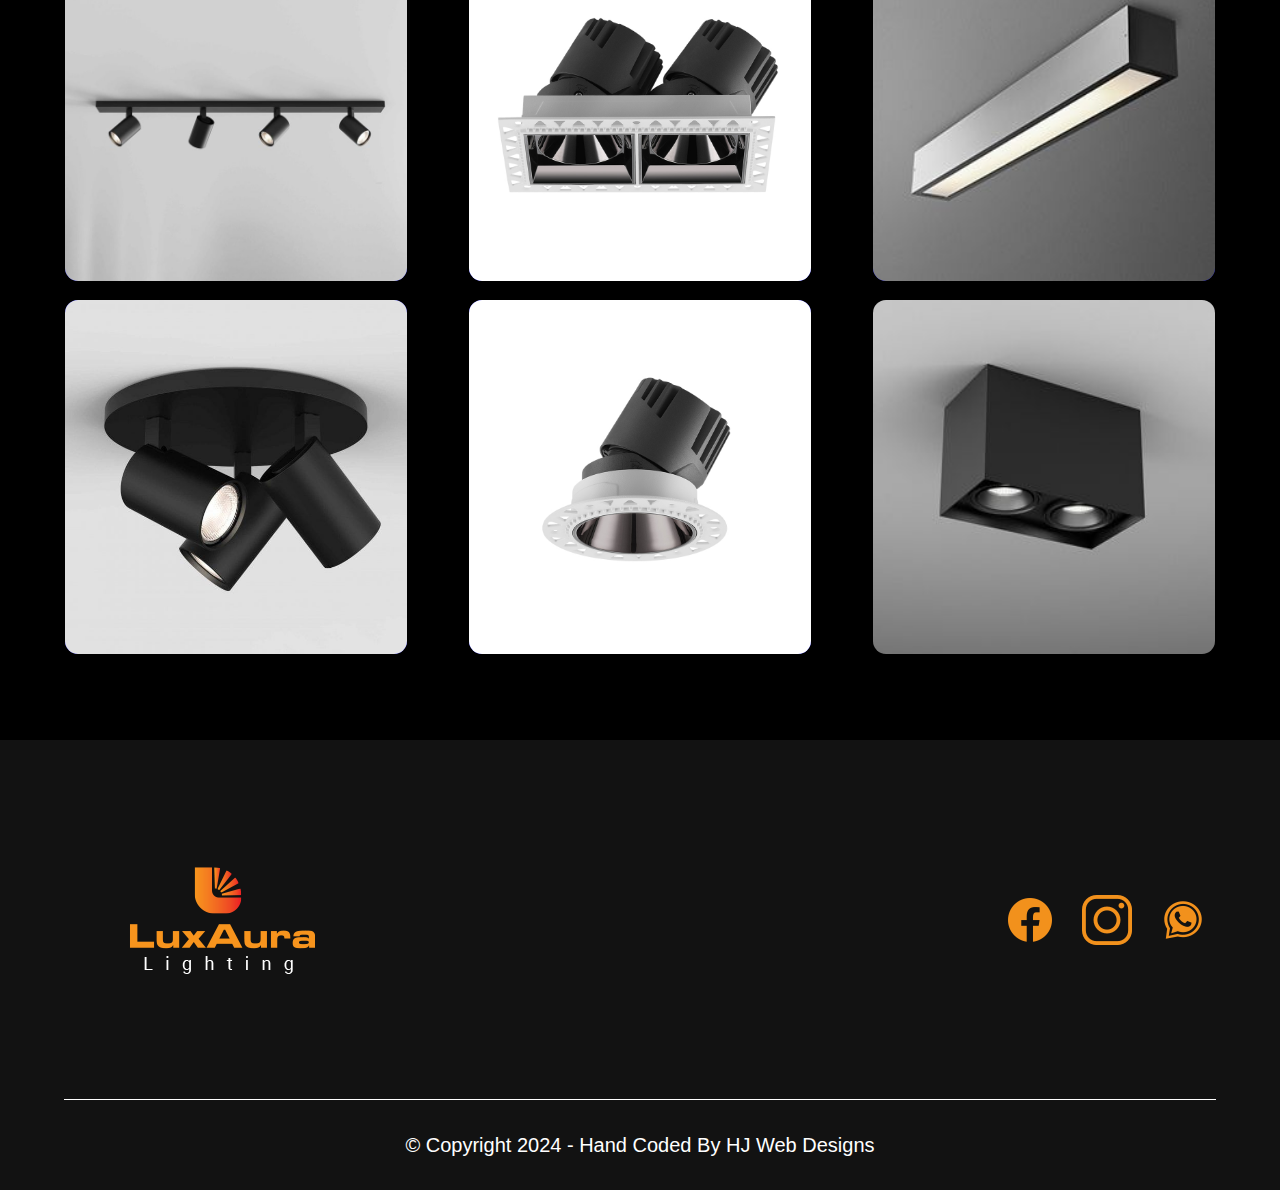
<file: product.html>
<!DOCTYPE html>
<html lang="en">
<head>
    <meta charset="UTF-8">
    <meta name="viewport" content="width=device-width, initial-scale=1.0">
    <title>Document</title>
    <link rel="stylesheet" href="product.css">
</head>
<body>
    <div class="web-container">
        <div class="navbanner-container">
            
    <!-- .........navbar................................ -->
            <div class="navbar-container">
              <div class="navlogo-section">
                 <img src="luxoria-images/logo5.png" alt="">
              </div>
              <input type="checkbox" id="checking">
              <label for="checking"><img class="menu-icon" src="luxoria-images/icons8-menu-80.png" alt=""></label>
              <div class="nav-items">
                  <input type="checkbox" id="checking">
                  <label for="checking"><img src="luxoria-images/icons8-close-30.png" alt=""></label>
                  <a href="index.html">HOME</a>
                  <a href="about.html">ABOUT</a>
                  <a href="#">PRODUCTS</a>
                  <a href="gallery.html">GALLERY</a>
                  <a href="contact.html">CONTACT</a>
              </div>
            </div>
    <!-- ........banner................................... -->
            <div class="banner-container">
              <h1>PRODUCTS</h1>
            </div>
        </div>
    <!-- ..................product................................ -->
    <div class="productpage-container">
        <div class="product-title">
            <h2>OUR PRODUCTS</h2>
        </div>
        <div class="product-container">
            <div class="section">
              <h2>SPOT LIGHTS</h2>
              <div class="box">
                <img src="luxoria-images/Flat spot Black (1).jpeg" alt="">
              </div>
              <div class="box">
                <img src="luxoria-images/Ascoli Four Bar Spotlight, Matt Black _ Astro.jpeg" alt="">
              </div>
              <div class="box">
                <img src="luxoria-images/Ascoli Triple Round Spotlight in Matt Black.jpeg" alt="">
              </div>
            </div>
            <div class="section">
              <h2>DOWN LIGHTS</h2>
              <div class="box">
                <img src="luxoria-images/down1.jpg" alt="">
              </div>
              <div class="box">
                <img src="luxoria-images/down2.jpg" alt="">
              </div>
              <div class="box">
                <img src="luxoria-images/down3.jpg" alt="">
              </div>
            </div>
            <div class="section">
              <h2>MAGNETIC LIGHTS</h2>
              <div class="box">
                <img src="luxoria-images/SQUARES next 50x2 LED natynkowy - oprawy natynkowe - AQForm.jpeg" alt="">
              </div>
              <div class="box">
                <img src="luxoria-images/AQForm - producent nowoczesnego oświetlenia.jpeg" alt="">
              </div>
              <div class="box">
                <img src="luxoria-images/SQUARES next 50x2 LED natynkowy - oprawy natynkowe - AQForm.jpeg" alt="">
              </div>
            </div>
          </div>
    </div>
    <!-- .....................footer.......................... -->
    <div class="footer-container">
        <div class="footer-content">
          <img src="luxoria-images/logo5.png" alt="">
           <div class="footer-contact">
             <img src="luxoria-images/icons8-facebook-50.png" alt="">
             <img src="luxoria-images/icons8-instagram-50 (1).png" alt="">
             <img src="luxoria-images/icons8-whatsapp-50.png" alt="">
           </div>  
        </div>
        <div class="footer-bottom">
          <p>&copy; Copyright 2024 - Hand Coded By  HJ Web Designs</p>
        </div>
      </div>


</div>   
</body>
</html>
</file>
<file: index.css>
*{
    margin: 0;
    padding: 0;
    box-sizing: border-box;
}
.web-container{
    width: 100%;
    height: auto;
    overflow: hidden;
    /* background-color: black; */
}

.navbanner-container{
    width: 100%;
    height: 100vh;
    /* background-color: aqua; */
    background-image: url(luxoria-images/view-futuristic-light-lamp-design.jpg);
    background-repeat: no-repeat;
    background-size: 100vw 100vh;
    background-position: center;
    opacity: 0;
    transform: translateY(20px);
    animation: fadeIn 0.5s forwards;
}
.navbanner-container:is(:hover, :focus, :active) {
    animation-play-state: running;
}
@keyframes fadeIn {
    to {
      opacity: 1;
      transform: translateY(0);
    }
  }
/* .............navbar...................... */

.navbar-container{
    width: 100%;
    height: 20%;
    display: flex;
    justify-content: space-between;
    /* background-color: black; */
}
.navlogo-section{
    width: 30%;
    height: 100%;
    display: flex;
    align-items: center;
    justify-content: center;
    /* background-color: blue; */
}
.navlogo-section img{
    width: 300px;
    height: 100px;
}

.navbar-container label {
    display: none;

}
#checking{
    display: none;
}
.navbar-container label {
    display: none;
}
input[type="checkbox"] {
    display: none;
}
.nav-items {
    width: 50%;
    height: 100%;
    display: flex;
    align-items: center;
    justify-content: space-evenly;
}
.nav-items a{
    font-size: 18px;
    font-family: monospace;
    font-weight: 500;
    color: whitesmoke;
    text-decoration: none;
}
.nav-items a:hover{
    color: rgb(247,148,29);
}
/* ...............banner....................... */
.banner-container{
    width: 100%;
    height: 80%;
    display: flex;
    align-items: center;
    padding-left: 22%;  
}
.banner-container h1{
    color:whitesmoke;
    font-size: 72px;
    margin-bottom: 12%;
    font-family:'Franklin Gothic Medium', 'Arial Narrow', Arial, sans-serif;
    text-shadow: 0 0 10px rgb(247,148,29),
    0 0 20px rgb(247,148,29),
    0 0 40px rgb(247,148,29),
    0 0 80px rgb(247,148,29);
}

/* .................about........................... */

.aboutpage-container{
    width:100%;
    height: 100vh;
    display: flex;
    align-items: center;
    background-color: black;
    background-image: url(luxoria-images/aboutbg.png);
    background-position: left;
    background-size: contain;
    background-repeat: no-repeat;
    background-attachment: fixed;
}

.about-heading{
    width: 50%;
    height: 100%;
    display: flex;
    color: white;
    align-items: center;
    flex-direction: column;
    gap: 8%;
    padding-top: 15%;
    /* background-color: bisque; */

}
.about-heading span{
    font-size: 30px;
    font-weight: bolder;
    color:  rgb(245,132,31);
    font-family: Arial, Helvetica, sans-serif;
}
.about-heading h3{
    font-size: 28px;
    font-weight: 500;
    color:  white;
    font-family: Arial, Helvetica, sans-serif;
}
.about-content{
    width: 50%;
    height: 100%;
    display: flex;
    flex-direction: column;
    padding-left: 5%;
    justify-content: center;
    /* align-items: center; */
    gap: 5%;
    /* background-color: bisque; */
}
.about-content p{
    font-size: 22px;
    color: white;
    line-height: 28px;
    margin-right: 5%;
    font-weight: 400;
    font-family:system-ui, -apple-system, BlinkMacSystemFont, 'Segoe UI', Roboto, Oxygen, Ubuntu, Cantarell, 'Open Sans', 'Helvetica Neue', sans-serif  ;
}
.about-content button{
    width: 40%;
    height: 60px;
    color: white;
    font-family: Arial, Helvetica, sans-serif;
    border: 2px solid rgb(245,132,31);
    border-radius: 30px;
    background-color: transparent;
}

/* ..................product......................... */

.productpage-container{
    width: 100%;
    height:160vh;
    display: flex;
    flex-direction: column;
    align-items: center;
    background-color: black;
}
.product-title{
    width: 100%;
    height: 100px;
    display: flex;
    padding-left: 15%;
    align-items: center;
    font-size: 22px;
    color: rgb(245,132,31);
    font-family: Arial, Helvetica, sans-serif;
    background-color: black;
}

.product-container {
    width: 100%;
    height: 95%;
    display: flex;
    align-items: center;
    justify-content: center;
    gap: 20px;
    background: black;
}

.section {
    width: 30%;
    height: 95%;
    display: flex;
    align-items: center;
    flex-direction: column;
    text-align: center;
    /* background-color: aquamarine; */
}

.section h2 {
    font-size: 1.2rem;
    color: white;
    font-family: Arial, Helvetica, sans-serif;
}


.box {
    width: 90%;
    height: 30%;
    background-color: blue;
    border: 2px solid #000;
    margin-top: 15px;
    border-radius: 15px;
    overflow: hidden;
}
.box img{
    width: 100%;
    height: 100%;
}

/* .......................project.................... */

.project-container{
    width: 100%;
    height: auto;
    background-color:black;
}
.project-title{
    width: 100%;
    height: 100px;
    display: flex;
    padding-left: 15%;
    align-items: center;
    font-size: 22px;
    color: rgb(245,132,31);
    font-family: Arial, Helvetica, sans-serif;
    background-color: black;
}
.project-page1{
    width: 100%;
    height: 110vh;
    display: flex;
    align-items:center;
    justify-content: space-around;
    /* background-color: blue; */
}
.project-1{
    width: 30%;
    height: 80%;
    /* background-color: beige; */
    display: flex;
    align-items: end;
    align-self: baseline;
    background-image: url(luxoria-images/download.jpeg);
    background-size: cover;
    background-repeat: no-repeat;
    border-radius: 25px;
    overflow: hidden;
    border: 5px solid white;
}
.project-2{
    width: 40%;
    height: 70%;
    /* background-color: antiquewhite; */
    /* margin-top: 15%;  */
    align-self: last baseline;
    display: flex;
    align-items: end;
    background-image: url(luxoria-images/Weiss\ Modern\ LED\ Ceiling\ Light\ Dining\ Room\ Kitchen\ White-Warm\ white.jpeg);
    background-size: cover;
    border-radius: 25px;
    overflow: hidden;
    border: 5px solid white;
}
.project-page2{
    width: 100%;
    height: 110vh;
    /* background-color: violet; */
    display: flex;
    align-items: center;
    justify-content: space-around;

}


.project-3{
    width: 40%;
    height: 70%;
    /* background-color: antiquewhite; */
    align-self: first baseline;
    display: flex;
    align-items: end;
    background-image: url(luxoria-images/Faretto\ LED\ da\ incasso\ Beam\ \ 3\,3xH\ 3\,7-bianco.jpeg);
    background-size:cover;
    background-repeat: no-repeat;
    border-radius: 25px;
    overflow: hidden;
    border: 5px solid white;
}
.project-4{
    width: 30%;
    height: 80%;
    /* background-color: beige; */
    align-self: last baseline;
    display: flex;
    align-items: end;
    background-image: url(luxoria-images/Magnetische\ Schienen-Deckenleuchten\ Kühlergrilllicht\ 12W-3000K\ \(warmes\ Licht\).jpeg);
    background-size: cover;
    border-radius: 25px;
    overflow: hidden;
    border: 5px solid white;
}
.project-content{
    width: 100%;
    height: 20%;
    display: flex;
    align-items: center;
    gap: 2%;
    padding-left: 5%;
    background-color:white;
    opacity: 0;
    transition: ease-in;

}
.project-content h3{
    font-family: Arial, Helvetica, sans-serif;
    font-size: 22px;
    color: black;
}
.project-content p{
    font-family: Arial, Helvetica, sans-serif;
    font-size: 18px;
    color: black;
}
.project-1:hover .project-content{
    opacity: 1;
}
.project-2:hover .project-content{
    opacity: 1;
}
.project-3:hover .project-content{
    opacity: 1;
}
.project-4:hover .project-content{
    opacity: 1;
}

/* ...................services....................... */

.servicepage-container{
    width: 100%;
    height: 110vh;
    display: flex;
    flex-direction: column;
    align-items: center;
    /* justify-content: center; */
    background-color: black;
    /* background-position: center; */
}
.service-title{
    width: 100%;
    height: 100px;
    display: flex;
    padding-left: 15%;
    align-items: center;
    font-size: 22px;
    color: rgb(245,132,31);
    font-family: Arial, Helvetica, sans-serif;
    background-color: black;
}
.service-card-container{
    width: 90%;
    height: 80%;
    display: grid;
    grid-template-columns: repeat(3,1fr);
    /* background-color: blue; */
    display: flex;
    align-items: center;
    justify-content: space-between;

}
.service-card{
    width: 380px;
    height: 70%;
    display: flex;
    flex-direction: column;
    padding-left: 2%;
    /* background-color: rgb(42, 16, 192); */
    /* border: 1px solid  white; */
    box-shadow: 1px 3px 10px 5px rgba(240, 233, 233, 0.3);
}
.service-card:hover{
    box-shadow: 1px 3px 10px 5px rgb(245,132,31);
    transition:scaleY(1.04)
}
.service-card img{
    width: 100px;
}
.service-card h3{
    font-size: 22px;
    font-family: Arial, Helvetica, sans-serif;
    color: white;
    margin-top: 10%;
    margin-bottom: 5%;
}
.service-card p{
    font-size: 15px;
    font-family: Arial, Helvetica, sans-serif;
    color: white;
    font-weight: 200;
    line-height: 25px;
}
.service-card button{
    width: 150px;
    height: 50px;
    font-size: 15px;
    font-family: sans-serif;
    background-color: rgb(247 148 29);
    color: white;
    border: none;
    border-radius: 5px;
    margin-top: 10%;
}
/* ......................banner-2........................... */
.banner2-container{
    width: 100%;
    height: 100vh;
    display: flex;
    flex-direction: column;
    align-items: center;
    justify-content: center;
    gap: 2%;
    background-image:linear-gradient(rgba(0, 0, 0, 0.5), rgba(0, 0, 0, 0.5)),url(luxoria-images/bannner2.jpg);
    background-repeat: no-repeat;
    background-size:cover;
    background-attachment: fixed;
    background-color: aqua;
}
.banner2-container h2{
    font-size: 62px;
    color: rgb(245,132,31);
}
.banner2-container p{
    font-size: 42px;
    color:rgb(216, 132, 59);
}


/* ................why.................................... */

.why-choose-us {
    width: 100%;
    height: 100vh;
    display: flex;
    flex-direction: column;
    align-items: center;
    background-color:black;
}
.why-title{
    width: 100%;
    height: 100px;
    display: flex;
    padding-left: 15%;
    align-items: center;
    font-size: 22px;
    color: rgb(245,132,31);
    font-family: Arial, Helvetica, sans-serif;
    background-color: black;
}


.stats-container {
    width: 80%;
    height: 80%;
    display: flex;
    align-items: center;
    justify-content: space-between;
    /* background-color: aquamarine; */
}

.stat-box {
    width:30% ;
    height: 70%;
    display: flex;
    flex-direction: column;
    align-items: center;
    justify-content: center;
    gap: 5%;
    /* background-color: rgb(48, 63, 201); */
    /* border: 1px solid rgb(245,132,31); */
    background-image: url(luxoria-images/iphone\ wallpapered\ simple\ christmas\ aesthetic.jpeg);
    background-size: cover;
}
.stat-box img {
    width: 80px;
    margin-top: 20%;
}

.stat-box p {
    font-size: 42px;
    font-weight: bold;
    color: rgb(245,132,31);
    font-family: Arial, Helvetica, sans-serif;
}
.stat-box h3 {
    font-size: 22px;
    font-family: Arial, Helvetica, sans-serif;
    color:white;
}

/* ................footer............................... */

.footer-container{
    width: 100%;
    height: 50vh;
    display: flex;
    flex-direction: column;
    align-items: center;
    background-color: rgb(18,18,18);
}
.footer-content{
    width: 90%;
    height: 80%;
    display: flex;
    align-items: center;
    justify-content: space-between;
    /* background-color: rgb(18,18,18); */
    border-bottom: 1px solid white;
}
.footer-content img{
    margin-left: 5%;
}
.footer-contact{
    width: 20%;
    height: 100%;
    display: flex;
    /* flex-direction: column; */
    justify-content: space-around;
    align-items: center;
    /* background-color: rgb(42, 30, 174); */
}
.footer-contact img{
    width: 50px;
}
.footer-bottom{
    width: 100%;
    height: 20%;
    display: flex;
    font-size: 20px;
    font-weight: 500;
    color: white;
    font-family: Arial, Helvetica, sans-serif;
    align-items: center;
    justify-content: center;
    /* background-color: aqua;   */
}





    
    @media (max-width:769px){
    
        
      /* nav */
      .nav-items {
        display: block;
        position: fixed;
        top: 0;
        right: -100%;
        background: rgba(255, 255, 255, 0.1); /* Transparent background */
        backdrop-filter: blur(10px); /* Frosted glass effect */
        -webkit-backdrop-filter: blur(10px); /* For Safari */
        border: 1px solid rgba(255, 255, 255, 0.2); /* Subtle border */
        border-radius: 15px;
        box-shadow: 0 4px 6px rgba(0, 0, 0, 0.1);
        width: 60%;
        height: 50vh;
        display: flex;
        flex-direction: column;
        align-items: center;
        justify-content: space-evenly;
        z-index: 99;
      }

    .nav-items a {
        line-height: 10px;
    }

    .nav-items label {
        position: absolute;
        top: -1%;
        right: 5%;
    }
    .nav-items label img{
        margin-top: 50%;
    }
    .nav-items input {
        display: block;
    }

    #checking:checked~.nav-items {
        right: 0;
    }


    .navbar-container label {
        display: block;
        display: flex;
        align-items: center;
        justify-content: center;
        
    }
    .navbar-container label img{
        width: 60%;
    }


   
    /* .............about........................ */
 
    
    .aboutpage-container{
        display: flex;
        flex-direction: column;
        background-position: center;
    }
    .about-heading{
        width: 100%;
        height: 30%;
        /* background-color: azure; */
        align-items: flex-start;
        padding-left: 10%;
        padding-top: 5%;
    }
    .about-content{
        width: 100%;
    }
    .about-content p{
        font-size: 18px;
    }
    .about-content button{
        width: 30%;
    }
    
    /* ............service........................ */
    
    .servicepage-container{
        height: 240vh;
    }
    .service-card-container{
        grid-template-columns: repeat(1,3fr);
        flex-direction: column;
        gap: 2%;
    }
    .service-card{
        width: 400px;
        height: 40%;
        padding-left: 5%;
    }
    .service-card p{
        font-size: 16px;
    }
    .service-card button{
        margin-top: 5%;
        margin-bottom: 5%;
    }
    }
    
    @media (max-width:426px){
    .navbanner-container{
        height: 70vh;
    }
 
    /* ..............nav....................... */
    .navlogo-section img{
        width: 100px;
        height: 80px;
    }
    .menu-icon{
        padding: 5%;
    }
    /* ...............banner..................... */
    .banner-container{
        padding-left: 17%;
    }
    .banner-container h1{
        font-size: 24px;
        margin-bottom: 25%;
    }
    /* .............about...................... */
    .aboutpage-container{
        height: 120vh;
    }
    .about-heading{
        padding-left: 5%;
        padding-top: 10%;
    }
    .about-content p{
        font-size: 18px;
        line-height: auto;
    }
    .about-content button{
        width: 150px;
        height: 50px;
    }
    /* ................product.............. */
    .productpage-container{
        height: 590vh;
    }
    .product-container{
        display: flex;
        flex-direction: column;
    }
    .section {
        width: 90%;
    }
    /* .............project.................. */
    .project-page1{
        height:200vh ;
        display: flex;
        flex-direction: column;
        align-items: center;
    }
    .project-1{
        width: 80%;
        height: 40%;
        margin-left: 5%;
    }
    .project-2{
        width: 80%;
        height: 40%;
        margin-right: 5%;
    }
    .project-page2{
        height:200vh ;
        display: flex;
        flex-direction: column;
        align-items: center;
    }
    .project-3{
        width: 80%;
        height: 40%;
        margin-left: 5%;
    }
    .project-4{
        width: 80%;
        height: 40%;
        margin-right: 5%;
    }
    
    /* ............service..................... */
    
    .service-card{
        width: 350px;
        height: 40%;
    }
    .service-card p{
        font-size:15px;
    }
    /* .............banner-2................ */
    .banner2-container{
        height: 50vh;
        background-size: cover;
    }
    .banner2-container h2{
        font-size: 34px;
    }
    .banner2-container p{
        font-size: 26px;
        font-family: cursive;
    }
    /* ..............why..................... */
    .why-choose-us{
        height: 150vh;
    }
    .stats-container{
        width: 100%;
        flex-direction: column;
    }
    .stat-box {
        background-position: center;
    }
    .stat-box img{
        width: 50px;
    }
    .stat-box p {
        font-size: 32px;
    }
    .stat-box h3 {
        font-size: 18px;
    }
    /* ..............footer.................. */
    .footer-content img{
        width: 120px;
    }
    .footer-contact{
       display: flex;
       justify-content: space-evenly;
       flex-direction: column;
    }
    .footer-contact img{
        width: 30px;
    }
    .footer-bottom{
        font-size: 16px;
    }
    }
    
    
    
    @media (max-width:376px){
    /* ..............nav....................... */
    .navlogo-section img{
        width: 80px;
        height: 60px;
    }
    .menu-logo{
        padding: 12%;
    }
    /* .............about...................... */
    .about-heading span{
        font-size: 22px;
    }
    .about-heading h3{
        font-size: 26px;
    }
    .about-content p{
        font-size: 16px;
        line-height: auto;
    }
    .about-content button{
        width: 150px;
        height: 50px;
        font-size: 12px;
    }
    /* ................product.............. */
    .product-title{
        font-size: 22px;
    }
    .box{
        width: 90%;
        height: 30%;
    }
    /* ..........project................. */
    .project-page1{
        height: 180vh;
        /* background-color: antiquewhite; */
    }
    .project-1{
        width: 85%;
        height: 40%;
    }
    .project-2{
        width: 85%;
        height: 40%;
    }
    .project-page2{
        height: 180vh;
        /* background-color: antiquewhite; */
    }
    .project-3{
        width: 85%;
        height: 40%;
    }
    .project-4{
        width: 85%;
        height: 40%;
    }
    
    /* ............service..................... */
    
    .service-card{
        width: 320px;
        height: 40%;
    }
    .service-card p{
        font-size:13px;
    }
  
    /* ..............why..................... */
    .stat-box h3 {
        font-size: 16px;
    }
    /* ..............footer.................. */
    .footer-bottom{
        font-size: 12px;
    }
    }
    
    
    
    @media (max-width:321px){
    /* ..............nav....................... */
    .navlogo-section img{
        width: 60px;
        height: 50px;
    }
    .menu-icon{
        padding: 8%;
    }
 /* .............about...................... */
    .aboutpage-container{
        height: 125vh;
    }
    .about-content p{
        font-size: 16px;
        line-height: auto;
    
    }
    /* ................product.............. */
    .productpage-container{
        height: 480vh;
    }
    .section{
        height: 40%;
    }
    .box{
        width: 90%;
        height: 30%;
    }
    /* ............service..................... */
    
    .service-card{
        width: 300px;
        height: 40%;
    }
    .service-card p{
        font-size:13px;
    }
    /* .............banner-2................ */
    .banner2-container h2{
        font-size: 28px;
    }
    .banner2-container p{
        font-size: 25px;
        font-family: cursive;
    }
    /* ..............why..................... */
    .stat-box h3 {
        font-size: 13px;
    }
    }
</file>
<file: about.css>
*{
    margin: 0;
    padding: 0;
    box-sizing: border-box;
}
.web-container{
    width: 100%;
    height: auto;
    overflow: hidden;
    /* background-color: black; */
}
.navbanner-container{
    width: 100%;
    height: 100vh;
    /* background-color: aqua; */
    background-image: url(luxoria-images/view-futuristic-light-lamp-design.jpg);
    background-repeat: no-repeat;
    background-size: 100vw 100vh;
    background-position: center;
    opacity: 0;
    transform: translateY(20px);
    animation: fadeIn 0.5s forwards;
}
.navbanner-container:is(:hover, :focus, :active) {
    animation-play-state: running;
}
@keyframes fadeIn {
    to {
      opacity: 1;
      transform: translateY(0);
    }
  }
/* .............navbar...................... */

.navbar-container{
    width: 100%;
    height: 20%;
    display: flex;
    justify-content: space-between;
    /* background-color: black; */
}
.navlogo-section{
    width: 30%;
    height: 100%;
    display: flex;
    align-items: center;
    justify-content: center;
    /* background-color: blue; */
}
.navlogo-section img{
    width: 200px;
    height: 100px;
}

.navbar-container label {
    display: none;

}
#checking{
    display: none;
}
.navbar-container label {
    display: none;
}

.nav-items {
    width: 50%;
    height: 100%;
    display: flex;
    align-items: center;
    justify-content: space-evenly;
}
.nav-items a{
    font-size: 18px;
    font-family: monospace;
    font-weight: 500;
    color: whitesmoke;
    text-decoration: none;
}

/* ...............banner....................... */
.banner-container{
    width: 100%;
    height: 80%;
    display: flex;
    align-items: center;
    padding-left: 23%;
}
.banner-container h1{
    color:whitesmoke;
    font-size: 70px;
    margin-bottom: 12%;
    font-family:'Franklin Gothic Medium', 'Arial Narrow', Arial, sans-serif;
}


/* .................about..................... */
.about-container{
    width: 100%;
    height: 120vh;
    display: flex;
    background-color: black;
}
.section-1{
    width: 50%;
    height: 100%;
    padding-left: 7%;
    display: flex;
    flex-direction: column;
    /* background-color: rgb(212, 212, 27); */
}
.about-title{
    width: 30%;
    height: 5%;
    display: flex;
    justify-content: center;
    font-family:Arial, Helvetica, sans-serif;
    font-size: 22px;
    font-weight: 600;
    justify-content: center;
    color:  rgb(245,132,31);
    border-bottom: 3px solid white;
    margin-top: 5%;
}
.section-1 p{
    font-size: 18px;
    font-family:system-ui, -apple-system, BlinkMacSystemFont, 'Segoe UI', Roboto, Oxygen, Ubuntu, Cantarell, 'Open Sans', 'Helvetica Neue', sans-serif;
    color: white;
    margin-top: 5%;
}
.section-1 img{
    width: 95%;
    height: 60%;
    border-radius: 5px;
    margin-top: 5%;
}
.section-2{
    width: 50%;
    height: 100%;
    padding-left: 5%;
    display: flex;
    flex-direction: column;
    /* background-color: aqua; */
}
.section-2 img{
    width: 50%;
    height: 30%;
    margin-top: 5%;
}
.section-2 p{
    font-size: 20px;
    font-family:system-ui, -apple-system, BlinkMacSystemFont, 'Segoe UI', Roboto, Oxygen, Ubuntu, Cantarell, 'Open Sans', 'Helvetica Neue', sans-serif;
    color: white;
    margin-top: 5%;
}
.features-list {
    width: 50%;
    height: 30%;
    list-style: none;
    display: flex;
    flex-direction: column;
    justify-content: center;
    justify-content: space-around;
    /* background-color: rgb(19, 176, 50); */
    margin-top: 5%;
}
 
.features-list li {
    font-size: 18px;
    display: flex;
    align-items: center;
    gap: 5px;
    color: white;
}
 .features-list li img{
    width: 30px;
    height: 30px;
 }
 .section-2 button{
    width: 200px;
    height: 50px;
    margin-top: 3%;
    border-radius: 5px;
    background-color: rgb(245,132,31);
    border: 2px solid white;
}

/* ................why.................................... */

.why-choose-us {
    width: 100%;
    height: 100vh;
    display: flex;
    flex-direction: column;
    align-items: center;
    background-color:black;
}
.why-title{
    width: 100%;
    height: 100px;
    display: flex;
    padding-left: 8%;
    align-items: center;
    font-size: 22px;
    color: rgb(245,132,31);
    font-family: Arial, Helvetica, sans-serif;
    background-color: black;
}


.stats-container {
    width: 80%;
    height: 80%;
    display: flex;
    align-items: center;
    justify-content: space-between;
    /* background-color: aquamarine; */
}

.stat-box {
    width:30% ;
    height: 70%;
    display: flex;
    flex-direction: column;
    align-items: center;
    justify-content: center;
    gap: 5%;
    /* background-color: rgb(48, 63, 201); */
    /* border: 1px solid rgb(245,132,31); */
    background-image: url(luxoria-images/iphone\ wallpapered\ simple\ christmas\ aesthetic.jpeg);
    background-size: cover;
}
.stat-box img {
    width: 80px;
    margin-top: 20%;
}

.stat-box p {
    font-size: 42px;
    font-weight: bold;
    color: rgb(245,132,31);
    font-family: Arial, Helvetica, sans-serif;
}
.stat-box h3 {
    font-size: 22px;
    font-family: Arial, Helvetica, sans-serif;
    color:white;
}

/* ...................services....................... */

.servicepage-container{
    width: 100%;
    height: 110vh;
    display: flex;
    flex-direction: column;
    align-items: center;
    /* justify-content: center; */
    background-color: black;
    /* background-position: center; */
}
.service-title{
    width: 100%;
    height: 100px;
    display: flex;
    padding-left: 15%;
    align-items: center;
    font-size: 22px;
    color: rgb(245,132,31);
    font-family: Arial, Helvetica, sans-serif;
    background-color: black;
}
.service-card-container{
    width: 90%;
    height: 80%;
    display: grid;
    grid-template-columns: repeat(3,1fr);
    /* background-color: blue; */
    display: flex;
    align-items: center;
    justify-content: space-between;

}
.service-card{
    width: 380px;
    height: 70%;
    display: flex;
    flex-direction: column;
    padding-left: 2%;
    /* background-color: rgb(42, 16, 192); */
    /* border: 1px solid  white; */
    box-shadow: 1px 3px 10px 5px rgba(240, 233, 233, 0.3);
}
.service-card:hover{
    box-shadow: 1px 3px 10px 5px rgb(245,132,31);
    transition:scaleY(1.04)
}
.service-card img{
    width: 100px;
}
.service-card h3{
    font-size: 22px;
    font-family: Arial, Helvetica, sans-serif;
    color: white;
    margin-top: 10%;
    margin-bottom: 5%;
}
.service-card p{
    font-size: 15px;
    font-family: Arial, Helvetica, sans-serif;
    color: white;
    font-weight: 200;
    line-height: 25px;
}
.service-card button{
    width: 150px;
    height: 50px;
    font-size: 15px;
    font-family: sans-serif;
    background-color: rgb(247 148 29);
    color: white;
    border: none;
    border-radius: 5px;
    margin-top: 10%;
}
 /* ................footer............................... */

.footer-container{
    width: 100%;
    height: 50vh;
    display: flex;
    flex-direction: column;
    align-items: center;
    background-color: rgb(18,18,18);
}
.footer-content{
    width: 90%;
    height: 80%;
    display: flex;
    align-items: center;
    justify-content: space-between;
    /* background-color: rgb(18,18,18); */
    border-bottom: 1px solid white;
}
.footer-content img{
    margin-left: 5%;
}
.footer-contact{
    width: 20%;
    height: 100%;
    display: flex;
    /* flex-direction: column; */
    justify-content: space-around;
    align-items: center;
    /* background-color: rgb(42, 30, 174); */
}
.footer-contact img{
    width: 50px;
}
.footer-bottom{
    width: 100%;
    height: 20%;
    display: flex;
    font-size: 20px;
    font-weight: 500;
    color: white;
    font-family: Arial, Helvetica, sans-serif;
    align-items: center;
    justify-content: center;
    /* background-color: aqua;   */
}









@media (max-width:769px){
      
         /* nav */
         .nav-items {
            display: block;
            position: fixed;
            top: 0;
            right: -100%;
            background: rgba(255, 255, 255, 0.1); /* Transparent background */
            backdrop-filter: blur(10px); /* Frosted glass effect */
            -webkit-backdrop-filter: blur(10px); /* For Safari */
            border: 1px solid rgba(255, 255, 255, 0.2); /* Subtle border */
            border-radius: 15px;
            box-shadow: 0 4px 6px rgba(0, 0, 0, 0.1);
            width: 60%;
            height: 50vh;
            display: flex;
            flex-direction: column;
            align-items: center;
            justify-content: space-evenly;
            z-index: 99;
            overflow: hidden;
          }
    
        .nav-items a {
            line-height: 10px;
        }
    
        .nav-items label {
            position: absolute;
            top: -1%;
            right: 5%;
        }
        .nav-items label img{
            margin-top: 50%;
        }
        .nav-items input {
            display: block;
        }
    
        #checking:checked~.nav-items {
            right: 0;
        }
    
    
        .navbar-container label {
            display: block;
            display: flex;
            align-items: center;
            justify-content: center;
            
        }
        .navbar-container label img{
            width: 60%;
        }
    /* ............service................. */

        .servicepage-container{
            height: 240vh;
        }
        .service-card-container{
            grid-template-columns: repeat(1,3fr);
            flex-direction: column;
            gap: 2%;
        }
        .service-card{
            width: 390px;
            height: 40%;
            padding-left: 5%;
        }
        .service-card p{
            font-size: 16px;
        }
        .service-card button{
            margin-top: 5%;
            margin-bottom: 5%;
        }
}


@media (max-width:426px){
.navbanner-container{
    height: 70vh;
}
    /* nav */
.navlogo-section img{
    width: 100px;
    height: 80px;
}
.navbar-container label img{
    padding: 8%;
}
  /* ...............banner..................... */
  .banner-container{
    padding-left: 17%;
}
.banner-container h1{
    font-size: 24px;
    margin-bottom: 25%;
}


    /* about */
.about-container{
    height: 250vh;
    flex-direction: column;
    /* background-color: aqua; */
}
.section-1{
    width: 100%;
    height: 100%;
}
.about-title{
    width: 48%;
    height: 50px;
}
.section-2{
    width: 100%;
    height: 50%;
    padding-left: 7%;
}
.section-2 img{
    width: 60%;
}
.features-list{
    width: 100%;
}
/* ..............why..................... */
    .why-choose-us{
        height: 150vh;
    }
    .stats-container{
        width: 100%;
        flex-direction: column;
    }
    .stat-box {
        background-position: center;
    }
    .stat-box img{
        width: 50px;
    }
    .stat-box p {
        font-size: 32px;
    }
    .stat-box h3 {
        font-size: 18px;
    }

/* ............service..................... */
    
     .service-card{
        width: 350px;
        height: 40%;
    }
    .service-card p{
        font-size:15px;
    }
/* ..............footer.................. */
       .footer-content img{
        width: 120px;
    }
    .footer-contact{
       display: flex;
       justify-content: space-evenly;
       flex-direction: column;
    }
    .footer-contact img{
        width: 30px;
    }
    .footer-bottom{
        font-size: 16px;
    }
}




@media (max-width:376px){

.about-container{
   height: 235vh;
}
.about-title{
    width: 50%;
    height: 50px;
}

/* ..............why..................... */
    .stat-box h3 {
        font-size: 16px;
    }
 /* ............service..................... */
    
    .service-card{
        width: 320px;
        height: 40%;
    }
    .service-card p{
        font-size:13px;
    }
/* ..............footer.................. */
    .footer-bottom{
        font-size: 12px;
    }
}



@media (max-width:321px){
    .navlogo-section img{
        padding: 6%;
    }
    .about-container{
        height: 235vh;
     }
     .about-title{
         width: 60%;
         height: 50px;
     }
/* ..............why..................... */
   .stat-box h3 {
    font-size: 13px;
}    
}
</file>
<file: contact.css>
*{
    margin: 0;
    padding: 0;
    box-sizing: border-box;
}
.web-container{
    width: 100%;
    height: auto;
    overflow: hidden;
    /* background-color: black; */
}
.navbanner-container{
    width: 100%;
    height: 100vh;
    /* background-color: aqua; */
    background-image: url(luxoria-images/view-futuristic-light-lamp-design.jpg);
    background-repeat: no-repeat;
    background-size: 100vw 100vh;
    background-position: center;
    opacity: 0;
    transform: translateY(20px);
    animation: fadeIn 0.5s forwards;
}
.navbanner-container:is(:hover, :focus, :active) {
    animation-play-state: running;
}
@keyframes fadeIn {
    to {
      opacity: 1;
      transform: translateY(0);
    }
  }
/* .............navbar...................... */

.navbar-container{
    width: 100%;
    height: 20%;
    display: flex;
    justify-content: space-between;
    /* background-color: black; */
}
.navlogo-section{
    width: 30%;
    height: 100%;
    display: flex;
    align-items: center;
    justify-content: center;
    /* background-color: blue; */
}
.navlogo-section img{
    width: 200px;
    height: 100px;
}

.navbar-container label {
    display: none;

}
#checking{
    display: none;
}
.navbar-container label {
    display: none;
}

.nav-items {
    width: 50%;
    height: 100%;
    display: flex;
    align-items: center;
    justify-content: space-evenly;
}
.nav-items a{
    font-size: 18px;
    font-family: monospace;
    font-weight: 500;
    color: whitesmoke;
    text-decoration: none;
}

/* ...............banner....................... */
.banner-container{
  width: 100%;
  height: 80%;
  display: flex;
  align-items: center;
  padding-left: 23%;
}
.banner-container h1{
  color:whitesmoke;
  font-size: 70px;
  margin-bottom: 12%;
  font-family: 'Franklin Gothic Medium', 'Arial Narrow', Arial, sans-serif;
}

/* .............contact.................... */

.contacts-section {
    width: 100%;
    height: 100vh;
    background-color: black;
    color: #fff;
    display: flex;
    flex-direction: column;
    align-items: center;
  }

  .contacts-section p {
    margin-top: 8%;
    margin-bottom: 5%;
    font-family: sans-serif;
    font-size: 26px;
    color: rgb(245,132,31);

  }
  .contacts-grid {
    width: 90%;
    height: 50%;
    display: grid;
    grid-template-columns: repeat(auto-fit, minmax(200px, 1fr));
    /* background-color: aqua; */
  }
  .contact-card {
    width: 90%;
    display: flex;
    flex-direction: column;
    background-color: black;
    color: #ff7f32;
    border-radius: 10px;
    align-items: center;
    justify-content: center;
    box-shadow: 1px 3px 10px 5px rgba(240, 233, 233, 0.3);
  }
  .contact-card h3 {
    font-size: 20px;
    margin-bottom: 5%;

  }
  .contact-card p {
    margin-bottom: 2%;
    font-size: 18px;
    color: white;
    text-align: left;
    font-family: sans-serif;
  }
  .contact-card a{
    text-decoration: none;
    color: white;
    margin-bottom: 5%;
    font-family: sans-serif;
  }
  .social-icons {
    display: flex;
    justify-content: center;
    gap: 10px;
    margin-top: 10px;
  }
  .social-icons a {
    display: inline-block;
    color: #ff7f32;
    background-color: #fff;
    border-radius: 50%;
    padding: 8px;
    width: 30px;
    height: 30px;
    text-align: center;
    text-decoration: none;
  }
  .social-icons a:hover {
    background-color: #ff944c;
  }

  iframe{
    width: 100%;
    height: 50vh;
  }

  /* ................footer............................... */

.footer-container{
    width: 100%;
    height: 50vh;
    display: flex;
    flex-direction: column;
    align-items: center;
    background-color: rgb(18,18,18);
}
.footer-content{
    width: 90%;
    height: 80%;
    display: flex;
    align-items: center;
    justify-content: space-between;
    /* background-color: rgb(18,18,18); */
    border-bottom: 1px solid white;
}
.footer-content img{
    margin-left: 5%;
}
.footer-contact{
    width: 20%;
    height: 100%;
    display: flex;
    /* flex-direction: column; */
    justify-content: space-around;
    align-items: center;
    /* background-color: rgb(42, 30, 174); */
}
.footer-contact img{
    width: 50px;
}
.footer-bottom{
    width: 100%;
    height: 20%;
    display: flex;
    font-size: 20px;
    font-weight: 500;
    color: white;
    font-family: Arial, Helvetica, sans-serif;
    align-items: center;
    justify-content: center;
    /* background-color: aqua;   */
}







@media (max-width:769px){
    
  /* nav */
  .nav-items {
      display: block;
      position: fixed;
      top: 0;
      right: -100%;
      background: rgba(255, 255, 255, 0.1); /* Transparent background */
      backdrop-filter: blur(10px); /* Frosted glass effect */
      -webkit-backdrop-filter: blur(10px); /* For Safari */
      border: 1px solid rgba(255, 255, 255, 0.2); /* Subtle border */
      border-radius: 15px;
      box-shadow: 0 4px 6px rgba(0, 0, 0, 0.1);
      width: 60%;
      height: 50vh;
      display: flex;
      flex-direction: column;
      align-items: center;
      justify-content: space-evenly;
      z-index: 99;
      overflow: hidden;
    }

  .nav-items a {
      line-height: 10px;
  }

  .nav-items label {
      position: absolute;
      top: -1%;
      right: 5%;
  }
  .nav-items label img{
      margin-top: 50%;
  }
  .nav-items input {
      display: block;
  }

  #checking:checked~.nav-items {
      right: 0;
  }


  .navbar-container label {
      display: block;
      display: flex;
      align-items: center;
      justify-content: center;
      
  }
  .navbar-container label img{
      width: 60%;
  
  }

}

@media (max-width:426px){
  .navbanner-container{
    height: 70vh;
  }
  /* ..............nav....................... */
  .navlogo-section img{
      width: 100px;
      height: 80px;
  }
  .menu-icon{
    padding: 5%;
  }
  /* ...............banner..................... */
      .banner-container{
        padding-left: 17%;
    }
    .banner-container h1{
        font-size: 24px;
        margin-bottom: 25%;
    }
  /* ..................contact............... */
  .contacts-section{
    height: 200vh;
  }
  .contacts-section h2 {
    font-size: 40px;
  }
  .contacts-section p{
    font-size: 18px;
    padding: 5%;
    text-align: center;
  }
  .contacts-grid {
    height: 80%;
    gap: 5%;
    display: flex;
    flex-direction: column;
    align-items: center;
  }
  .contact-card{
    height: 30%;
  }
   /* ..............footer.................. */
      .footer-content img{
        width: 120px;
    }
    .footer-contact{
       display: flex;
       justify-content: space-evenly;
       flex-direction: column;
    }
    .footer-contact img{
        width: 30px;
    }
    .footer-bottom{
        font-size: 16px;
    }
}

@media (max-width:376px){

  .contacts-section p{
    font-size: 16px;
    padding: 5%;
    text-align: center;
  }
    /* ..............footer.................. */
    .footer-bottom{
      font-size: 12px;
  }

}



@media (max-width:321px){
  .navlogo-section img{
    padding: 5%;
  }
  .menu-icon{
    padding: 7%;
  }
  .contacts-section{
    height: 170vh;
  }
  .contacts-section p{
    font-size: 14px;
  }
}
</file>
<file: gallery.css>
*{
    margin: 0;
    padding: 0;
    box-sizing: border-box;
}
.web-container{
    width: 100%;
    height: auto;
    overflow: hidden;
    /* background-color: black; */
}
.navbanner-container{
    width: 100%;
    height: 100vh;
    /* background-color: aqua; */
    background-image: url(luxoria-images/view-futuristic-light-lamp-design.jpg);
    background-repeat: no-repeat;
    background-size: 100vw 100vh;
    background-position: center;
    opacity: 0;
    transform: translateY(20px);
    animation: fadeIn 0.5s forwards;
}
.navbanner-container:is(:hover, :focus, :active) {
    animation-play-state: running;
}
@keyframes fadeIn {
    to {
      opacity: 1;
      transform: translateY(0);
    }
  }
/* .............navbar...................... */

.navbar-container{
    width: 100%;
    height: 20%;
    display: flex;
    justify-content: space-between;
    /* background-color: black; */
}
.navlogo-section{
    width: 30%;
    height: 100%;
    display: flex;
    align-items: center;
    justify-content: center;
    /* background-color: blue; */
}
.navlogo-section img{
    width: 200px;
    height: 100px;
}

.navbar-container label {
    display: none;

}
#checking{
    display: none;
}
.navbar-container label {
    display: none;
}

.nav-items {
    width: 50%;
    height: 100%;
    display: flex;
    align-items: center;
    justify-content: space-evenly;
}
.nav-items a{
    font-size: 18px;
    font-family: monospace;
    font-weight: 500;
    color: whitesmoke;
    text-decoration: none;
}

/* ...............banner....................... */
.banner-container{
    width: 100%;
    height: 80%;
    display: flex;
    align-items: center;
    padding-left: 23%;  
}
.banner-container h1{
    color:whitesmoke;
    font-size: 72px;
    margin-bottom: 12%;
    font-family:'Franklin Gothic Medium', 'Arial Narrow', Arial, sans-serif;
}
/* ..........gallery........................... */

.gallery-container {
    width: 100%;
    height: 200vh;
    display: flex;
    background-color:black;
}
.section-1{
    width: 60%;
    height: 100%;
    display: flex;
    flex-direction: column;
    align-items: center;
    /* background-color: blueviolet; */
    justify-content: center;
}
.section-1 img{
   width: 100%;
   height: 33.3%;
}
.section-2{
    width: 40%;
    height: 100%;
    display: flex;
    flex-direction: column;
    align-items: center;
    /* background-color: aquamarine; */
}
.section-2 img{
    width: 100%;
    height: 25%;
}


/* ................footer............................... */

.footer-container{
    width: 100%;
    height: 50vh;
    display: flex;
    flex-direction: column;
    align-items: center;
    background-color: rgb(18,18,18);
}
.footer-content{
    width: 90%;
    height: 80%;
    display: flex;
    align-items: center;
    justify-content: space-between;
    /* background-color: rgb(18,18,18); */
    border-bottom: 1px solid white;
}
.footer-content img{
    margin-left: 5%;
}
.footer-contact{
    width: 20%;
    height: 100%;
    display: flex;
    /* flex-direction: column; */
    justify-content: space-around;
    align-items: center;
    /* background-color: rgb(42, 30, 174); */
}
.footer-contact img{
    width: 50px;
}
.footer-bottom{
    width: 100%;
    height: 20%;
    display: flex;
    font-size: 20px;
    font-weight: 500;
    color: white;
    font-family: Arial, Helvetica, sans-serif;
    align-items: center;
    justify-content: center;
    /* background-color: aqua;   */
}







@media (max-width:769px){
    
    /* nav */
    .nav-items {
        display: block;
        position: fixed;
        top: 0;
        right: -100%;
        background: rgba(255, 255, 255, 0.1); /* Transparent background */
        backdrop-filter: blur(10px); /* Frosted glass effect */
        -webkit-backdrop-filter: blur(10px); /* For Safari */
        border: 1px solid rgba(255, 255, 255, 0.2); /* Subtle border */
        border-radius: 15px;
        box-shadow: 0 4px 6px rgba(0, 0, 0, 0.1);
        width: 60%;
        height: 50vh;
        display: flex;
        flex-direction: column;
        align-items: center;
        justify-content: space-evenly;
        z-index: 99;
        overflow: hidden;
      }

    .nav-items a {
        line-height: 10px;
    }

    .nav-items label {
        position: absolute;
        top: -1%;
        right: 5%;
    }
    .nav-items label img{
        margin-top: 50%;
    }
    .nav-items input {
        display: block;
    }

    #checking:checked~.nav-items {
        right: 0;
    }


    .navbar-container label {
        display: block;
        display: flex;
        align-items: center;
        justify-content: center;
        
    }
    .navbar-container label img{
        width: 60%;
    
    }

}



@media (max-width:426px){
    .navbanner-container{
        height: 70vh;
    }
    /* nav */
    .navlogo-section img{
        width: 100px;
        height: 80px;
    }
    .navbar-container label img{
        padding: 8%;
    }
      /* ...............banner..................... */
      .banner-container{
        padding-left: 17%;
    }
    .banner-container h1{
        font-size: 24px;
        margin-bottom: 25%;
    }
    /* gallery */
    .gallery-container {
        height: 500vh;
        flex-direction: column;
    }
    .section-1{
        width: 100%;
    }
    .section-2{
        width: 100%;
    }
    /* ..............footer.................. */
    .footer-content img{
        width: 120px;
    }
    .footer-contact{
       display: flex;
       justify-content: space-evenly;
       flex-direction: column;
    }
    .footer-contact img{
        width: 30px;
    }
    .footer-bottom{
        font-size: 16px;
    }
}

@media (max-width:376px){
   /* ..............footer.................. */
   .footer-bottom{
    font-size: 12px;
}

}

@media (max-width:321px){
    .navlogo-section img{
        padding: 5%;
    }
}
</file>
<file: product.css>
*{
    margin: 0;
    padding: 0;
    box-sizing: border-box;
}
.web-container{
    width: 100%;
    height: auto;
    overflow: hidden;
    /* background-color: black; */
}
@keyframes appear{
    from{
        opacity: 0;
        scale: 0.5;

    }
    to{
        opacity: 1;
        scale: 1;
    }
}
.navbanner-container{
    width: 100%;
    height: 100vh;
    /* background-color: aqua; */
    background-image: url(luxoria-images/view-futuristic-light-lamp-design.jpg);
    background-repeat: no-repeat;
    background-size: 100vw 100vh;
    background-position: center;
    opacity: 0;
    transform: translateY(20px);
    animation: fadeIn 0.5s forwards;
}
.navbanner-container:is(:hover, :focus, :active) {
    animation-play-state: running;
}
@keyframes fadeIn {
    to {
      opacity: 1;
      transform: translateY(0);
    }
  }
/* .............navbar...................... */

.navbar-container{
    width: 100%;
    height: 20%;
    display: flex;
    justify-content: space-between;
    /* background-color: black; */
}
.navlogo-section{
    width: 30%;
    height: 100%;
    display: flex;
    align-items: center;
    justify-content: center;
    /* background-color: blue; */
}
.navlogo-section img{
    width: 200px;
    height: 100px;
}

.navbar-container label {
    display: none;

}
#checking{
    display: none;
}
.navbar-container label {
    display: none;
}

.nav-items {
    width: 50%;
    height: 100%;
    display: flex;
    align-items: center;
    justify-content: space-evenly;
}
.nav-items a{
    font-size: 18px;
    font-family: monospace;
    font-weight: 500;
    color: whitesmoke;
    text-decoration: none;
}

/* ...............banner....................... */
.banner-container{
    width: 100%;
    height: 80%;
    display: flex;
    align-items: center;
    padding-left: 23%;
}
.banner-container h1{
    color:whitesmoke;
    font-size: 70px;
    margin-bottom: 12%;
    font-family: 'Franklin Gothic Medium', 'Arial Narrow', Arial, sans-serif;
}

/* ..................product......................... */

.productpage-container{
    width: 100%;
    height:160vh;
    display: flex;
    flex-direction: column;
    align-items: center;
    background-color: black;
}
.product-title{
    width: 100%;
    height: 200px;
    display: flex;
    justify-content: center;
    align-items: center;
    font-size: 22px;
    color: rgb(245,132,31);
    font-family: Arial, Helvetica, sans-serif;
    background-color: black;
}

.product-container {
    width: 100%;
    height: 95%;
    display: flex;
    align-items: center;
    justify-content: center;
    gap: 20px;
    background: black;
}

.section {
    width: 30%;
    height: 95%;
    display: flex;
    align-items: center;
    flex-direction: column;
    text-align: center;
    /* background-color: aquamarine; */
}

.section h2 {
    font-size: 1.2rem;
    color: white;
    font-family: Arial, Helvetica, sans-serif;
}

.box {
    width: 90%;
    height: 30%;
    background-color: blue;
    border: 2px solid #000;
    /* box-shadow: 0px 5px 10px 0px rgb(245,132,31); */
    margin-top: 15px;
    border-radius: 15px;
    overflow: hidden;
    animation: appear  linear;
    animation-timeline: view();
    animation-range: entry 5%;
}
.box img{
    width: 100%;
    height: 100%;
}

/* ................footer............................... */

.footer-container{
    width: 100%;
    height: 50vh;
    display: flex;
    flex-direction: column;
    align-items: center;
    background-color: rgb(18,18,18);
}
.footer-content{
    width: 90%;
    height: 80%;
    display: flex;
    align-items: center;
    justify-content: space-between;
    /* background-color: rgb(18,18,18); */
    border-bottom: 1px solid white;
}
.footer-content img{
    margin-left: 5%;
}
.footer-contact{
    width: 20%;
    height: 100%;
    display: flex;
    /* flex-direction: column; */
    justify-content: space-around;
    align-items: center;
    /* background-color: rgb(42, 30, 174); */
}
.footer-contact img{
    width: 50px;
}
.footer-bottom{
    width: 100%;
    height: 20%;
    display: flex;
    font-size: 20px;
    font-weight: 500;
    color: white;
    font-family: Arial, Helvetica, sans-serif;
    align-items: center;
    justify-content: center;
    /* background-color: aqua;   */
}






@media (max-width:769px){
    
    /* nav */
    .nav-items {
        display: block;
        position: fixed;
        top: 0;
        right: -100%;
        background: rgba(255, 255, 255, 0.1); /* Transparent background */
        backdrop-filter: blur(10px); /* Frosted glass effect */
        -webkit-backdrop-filter: blur(10px); /* For Safari */
        border: 1px solid rgba(255, 255, 255, 0.2); /* Subtle border */
        border-radius: 15px;
        box-shadow: 0 4px 6px rgba(0, 0, 0, 0.1);
        width: 60%;
        height: 50vh;
        display: flex;
        flex-direction: column;
        align-items: center;
        justify-content: space-evenly;
        z-index: 99;
        overflow: hidden;
      }

    .nav-items a {
        line-height: 10px;
    }

    .nav-items label {
        position: absolute;
        top: -1%;
        right: 5%;
    }
    .nav-items label img{
        margin-top: 50%;
    }
    .nav-items input {
        display: block;
    }

    #checking:checked~.nav-items {
        right: 0;
    }


    .navbar-container label {
        display: block;
        display: flex;
        align-items: center;
        justify-content: center;
        
    }
    .navbar-container label img{
        width: 60%;
    
    }

}






@media (max-width:426px){
    .navbanner-container{
        height: 70vh;
    }
    /* ..............nav....................... */
    .navlogo-section img{
        width: 100px;
        height: 80px;
    }
    .menu-icon{
        padding: 5%;
    }
     /* ...............banner..................... */
        .banner-container{
            padding-left: 17%;
        }
        .banner-container h1{
            font-size: 24px;
            margin-bottom: 25%;
        }
    /* ................product.............. */
    .productpage-container{
        height: 590vh;
    }
    .product-container{
        display: flex;
        flex-direction: column;
    }
    .section {
        width: 90%;
    }
     /* ..............footer.................. */
        .footer-content img{
            width: 120px;
    }
    .footer-contact{
        display: flex;
        justify-content: space-evenly;
        flex-direction: column;
     }
    .footer-contact img{
        width: 30px;
    }
    .footer-bottom{
            font-size: 16px;
    }
}



@media (max-width:376px){
    .menu-icon{
        padding: 8%;
    }
  /* ..............footer.................. */
  .footer-bottom{
    font-size: 12px;
}
}

@media (max-width:321px){
    .navlogo-section img{
        padding: 7%;
    }
    .menu-icon{
        padding: 10%;
    }
    /* ................product.............. */
    .productpage-container{
        height: 480vh;
    }
    .section{
        height: 40%;
    }
    .box{
        width: 90%;
        height: 30%;
    }
}
</file>
